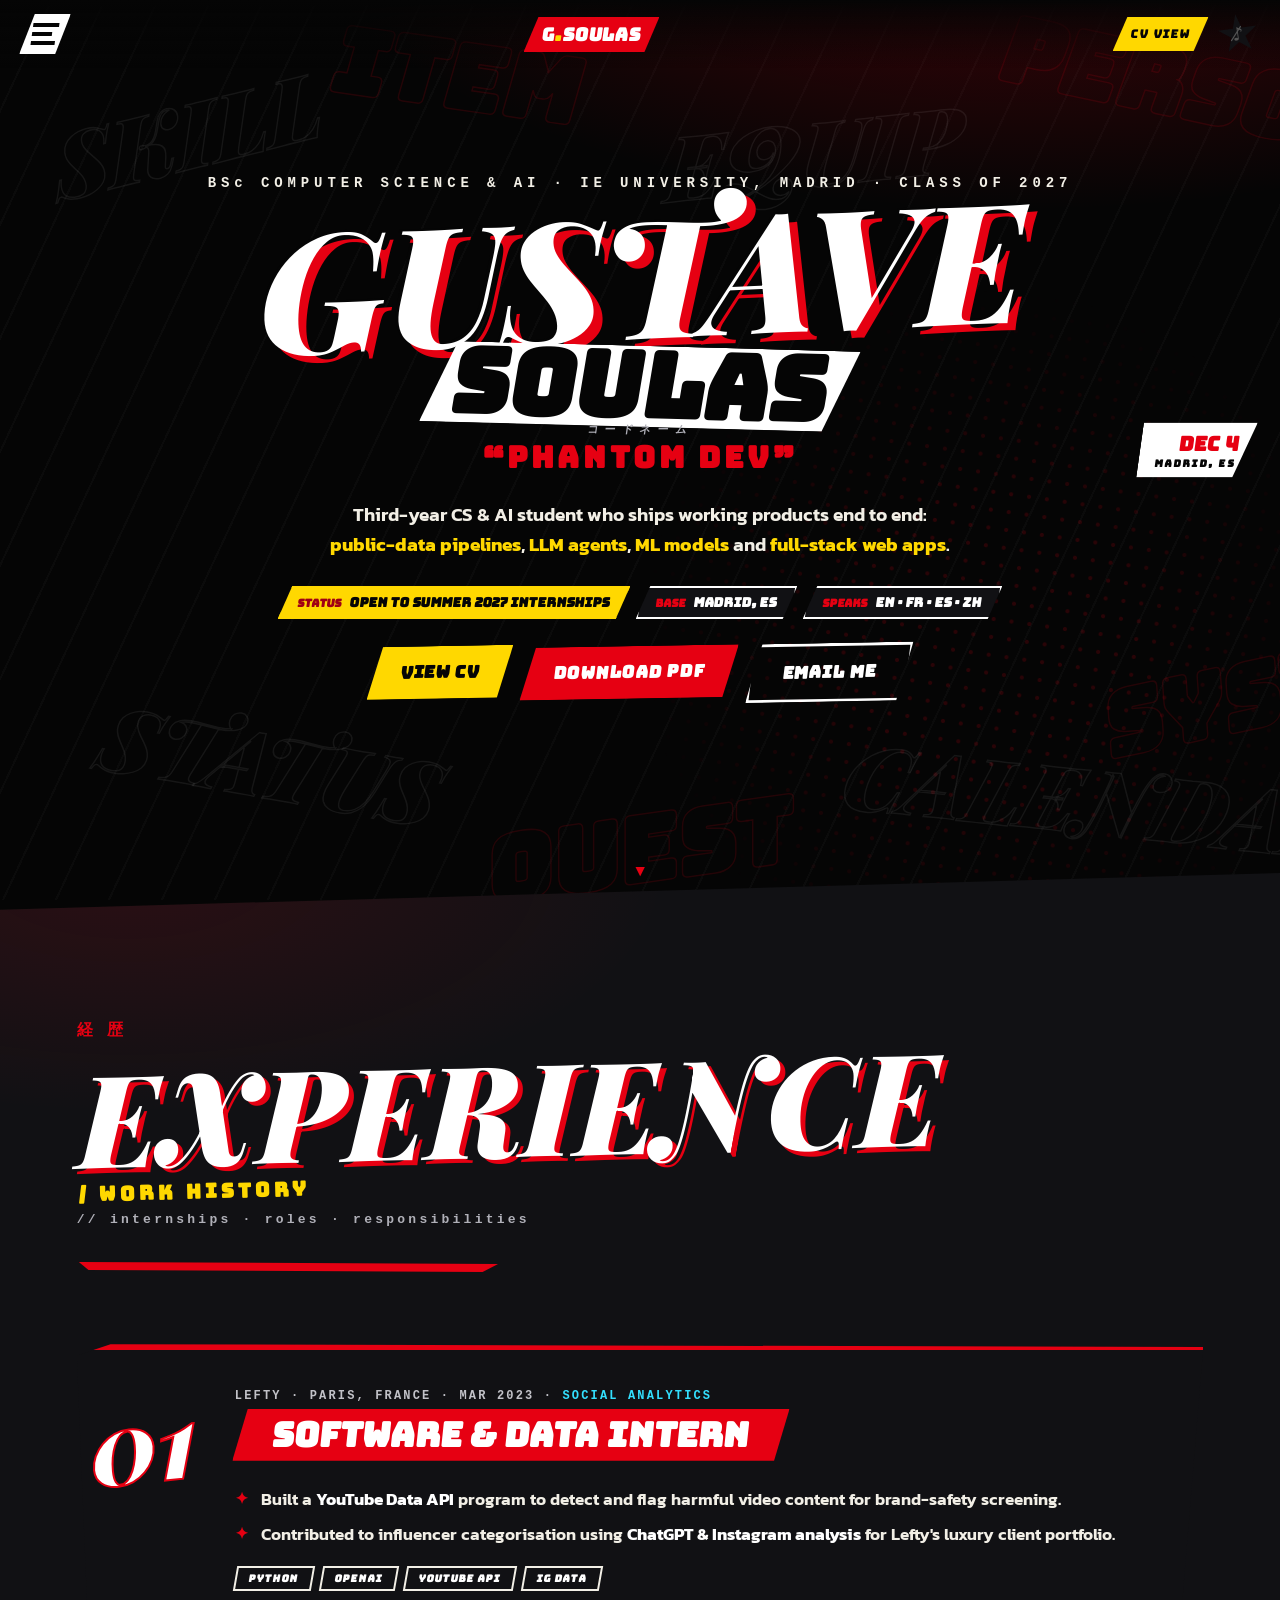
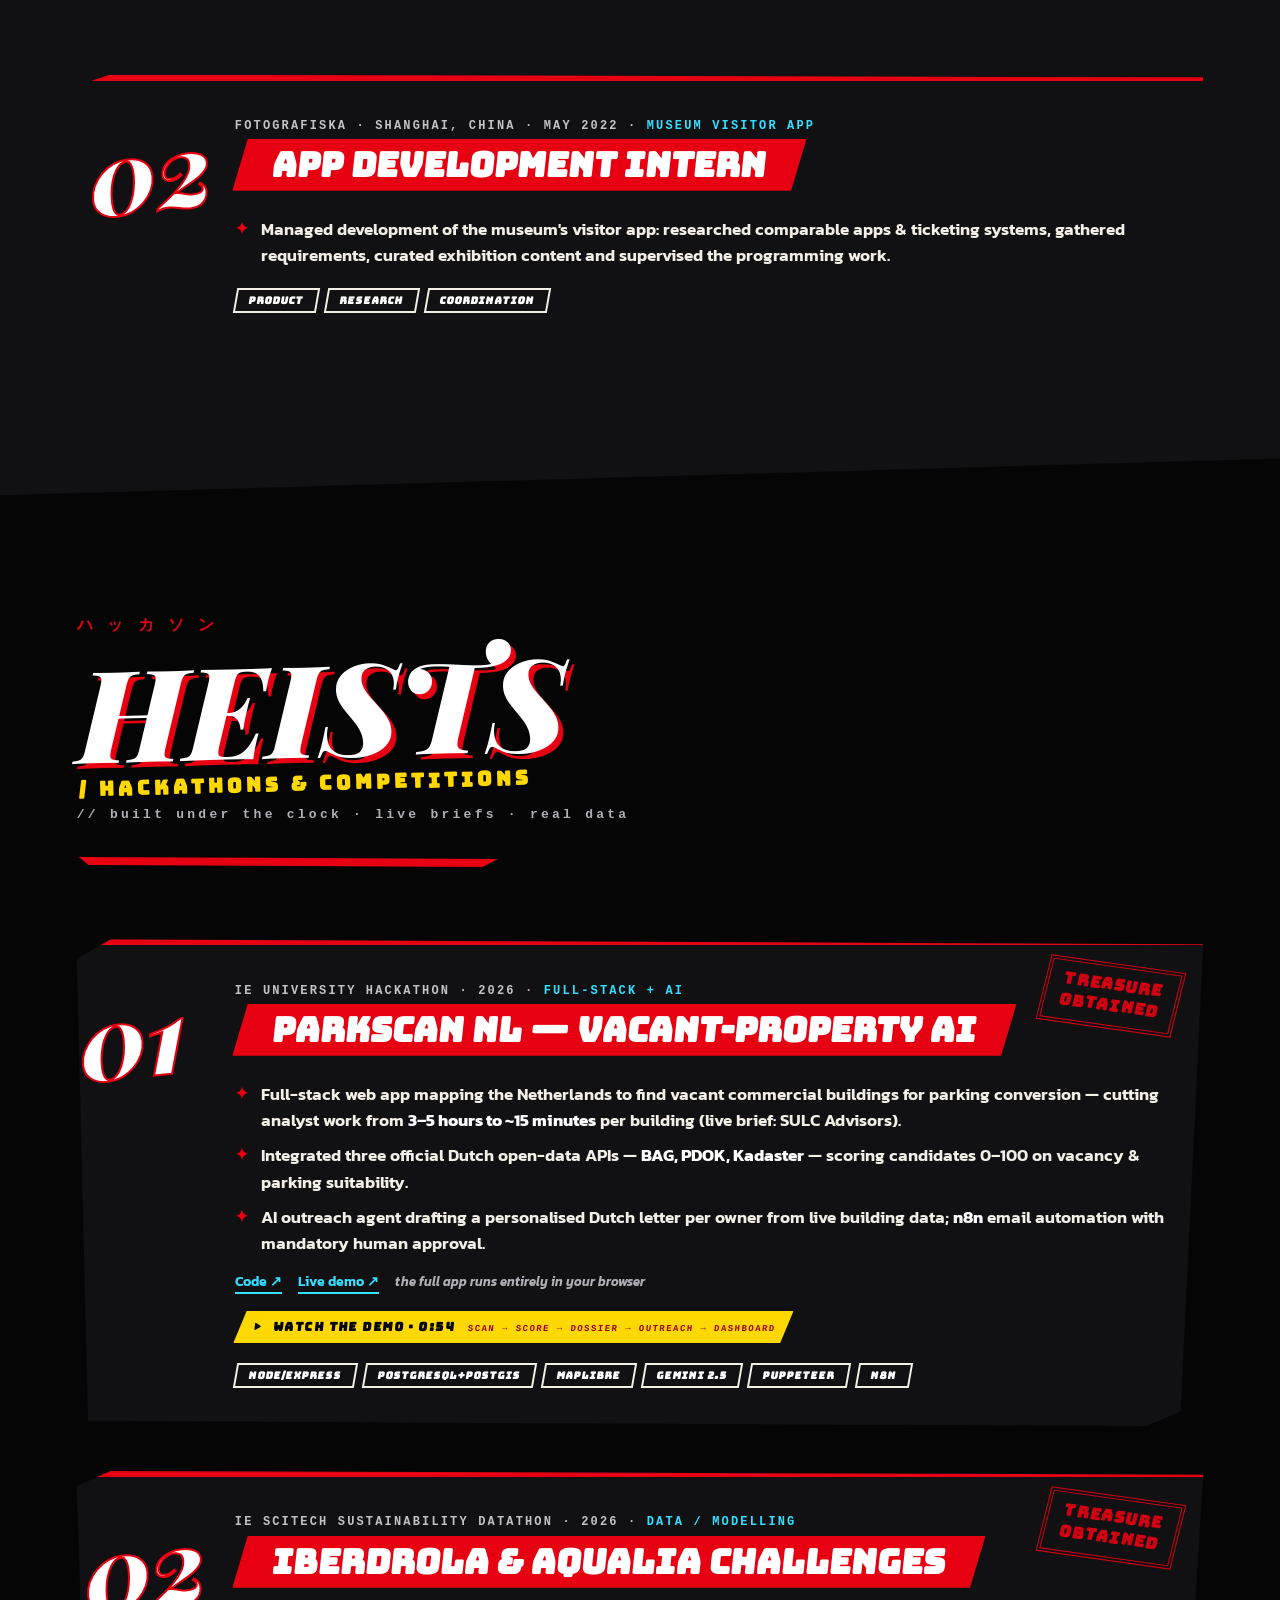
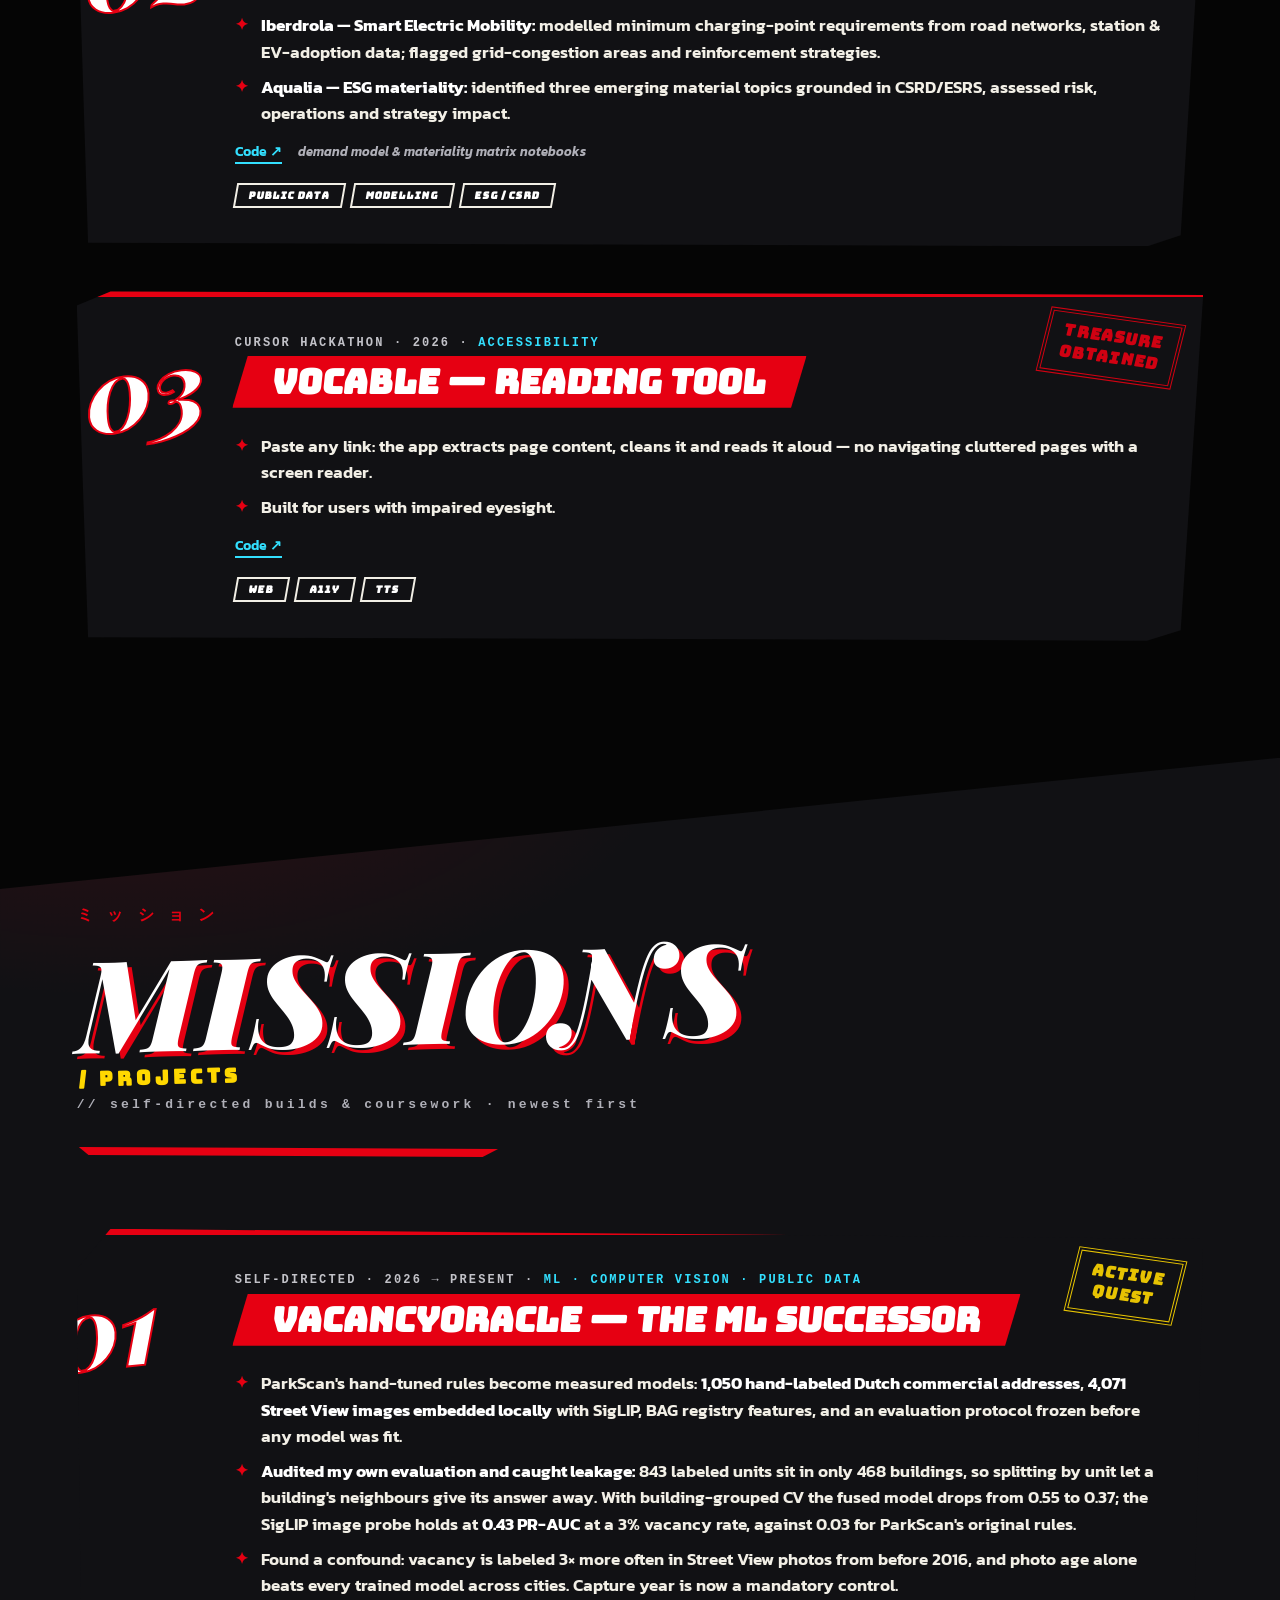
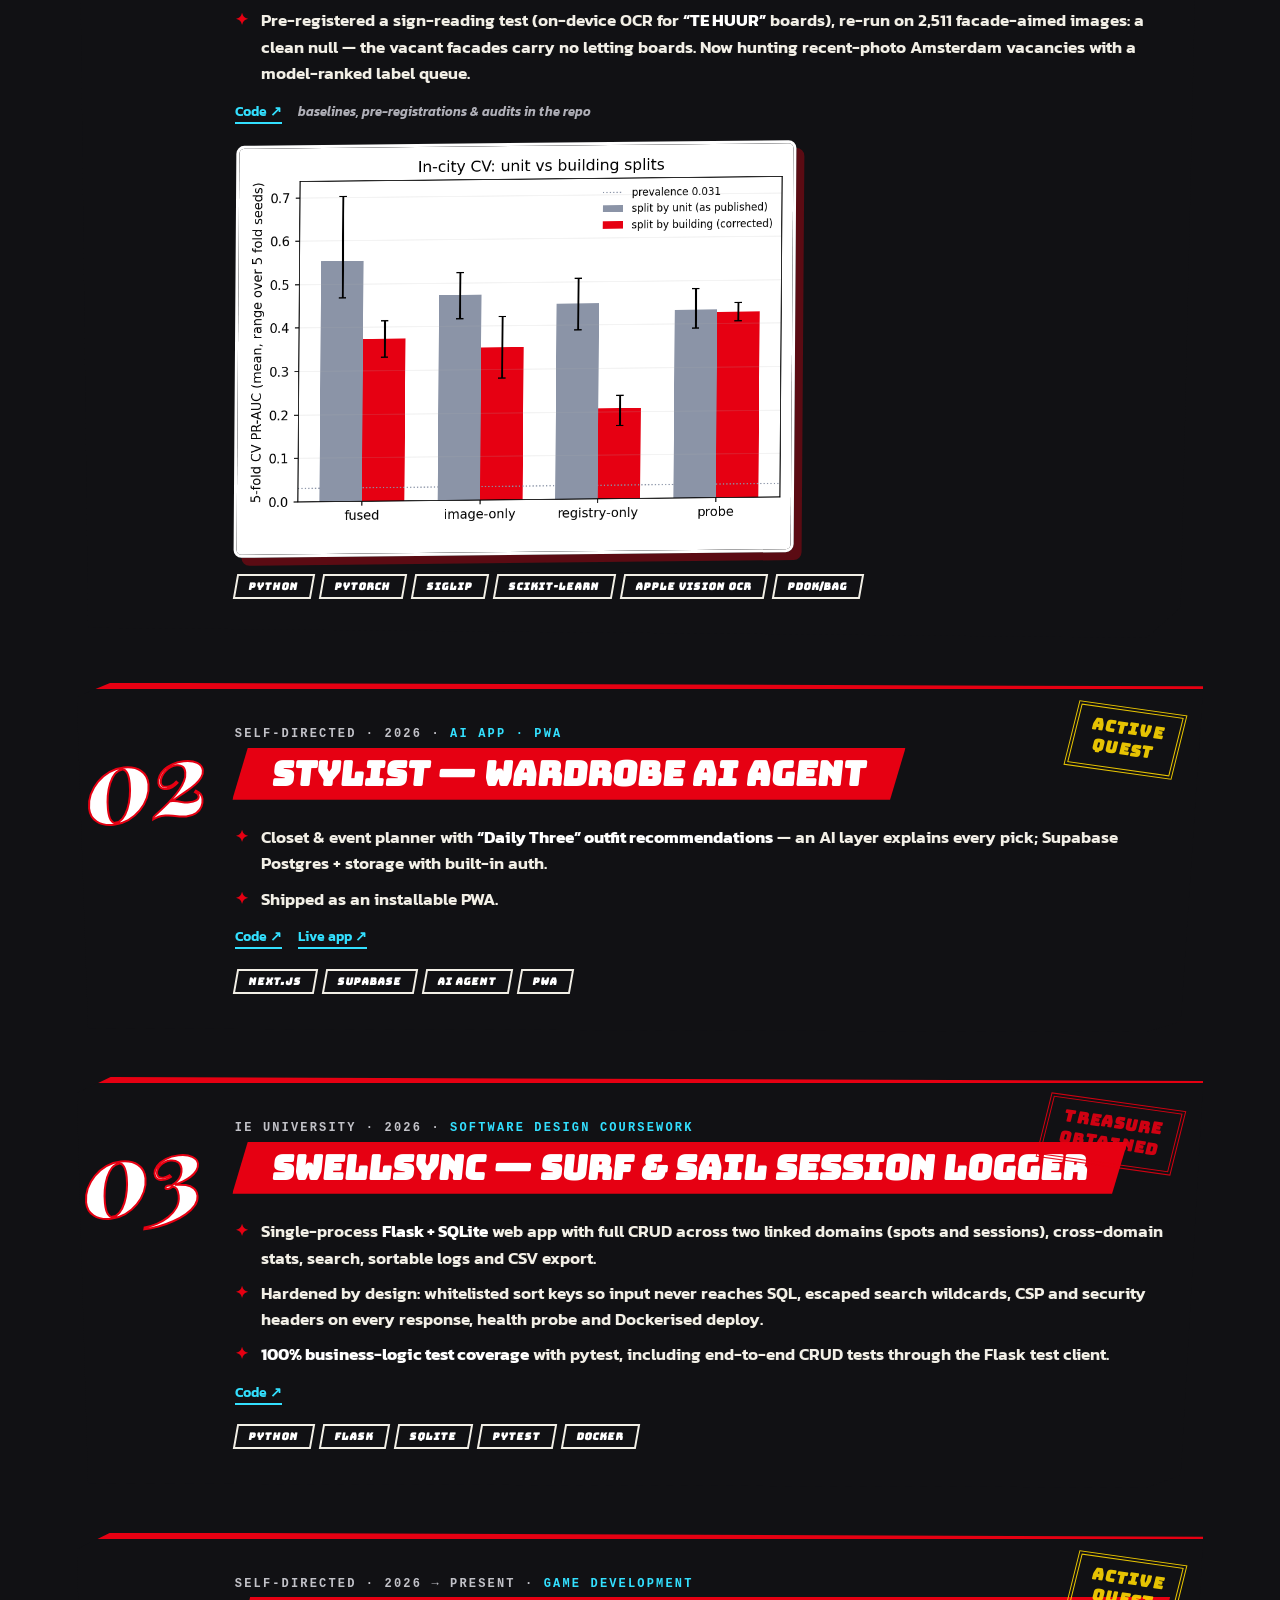
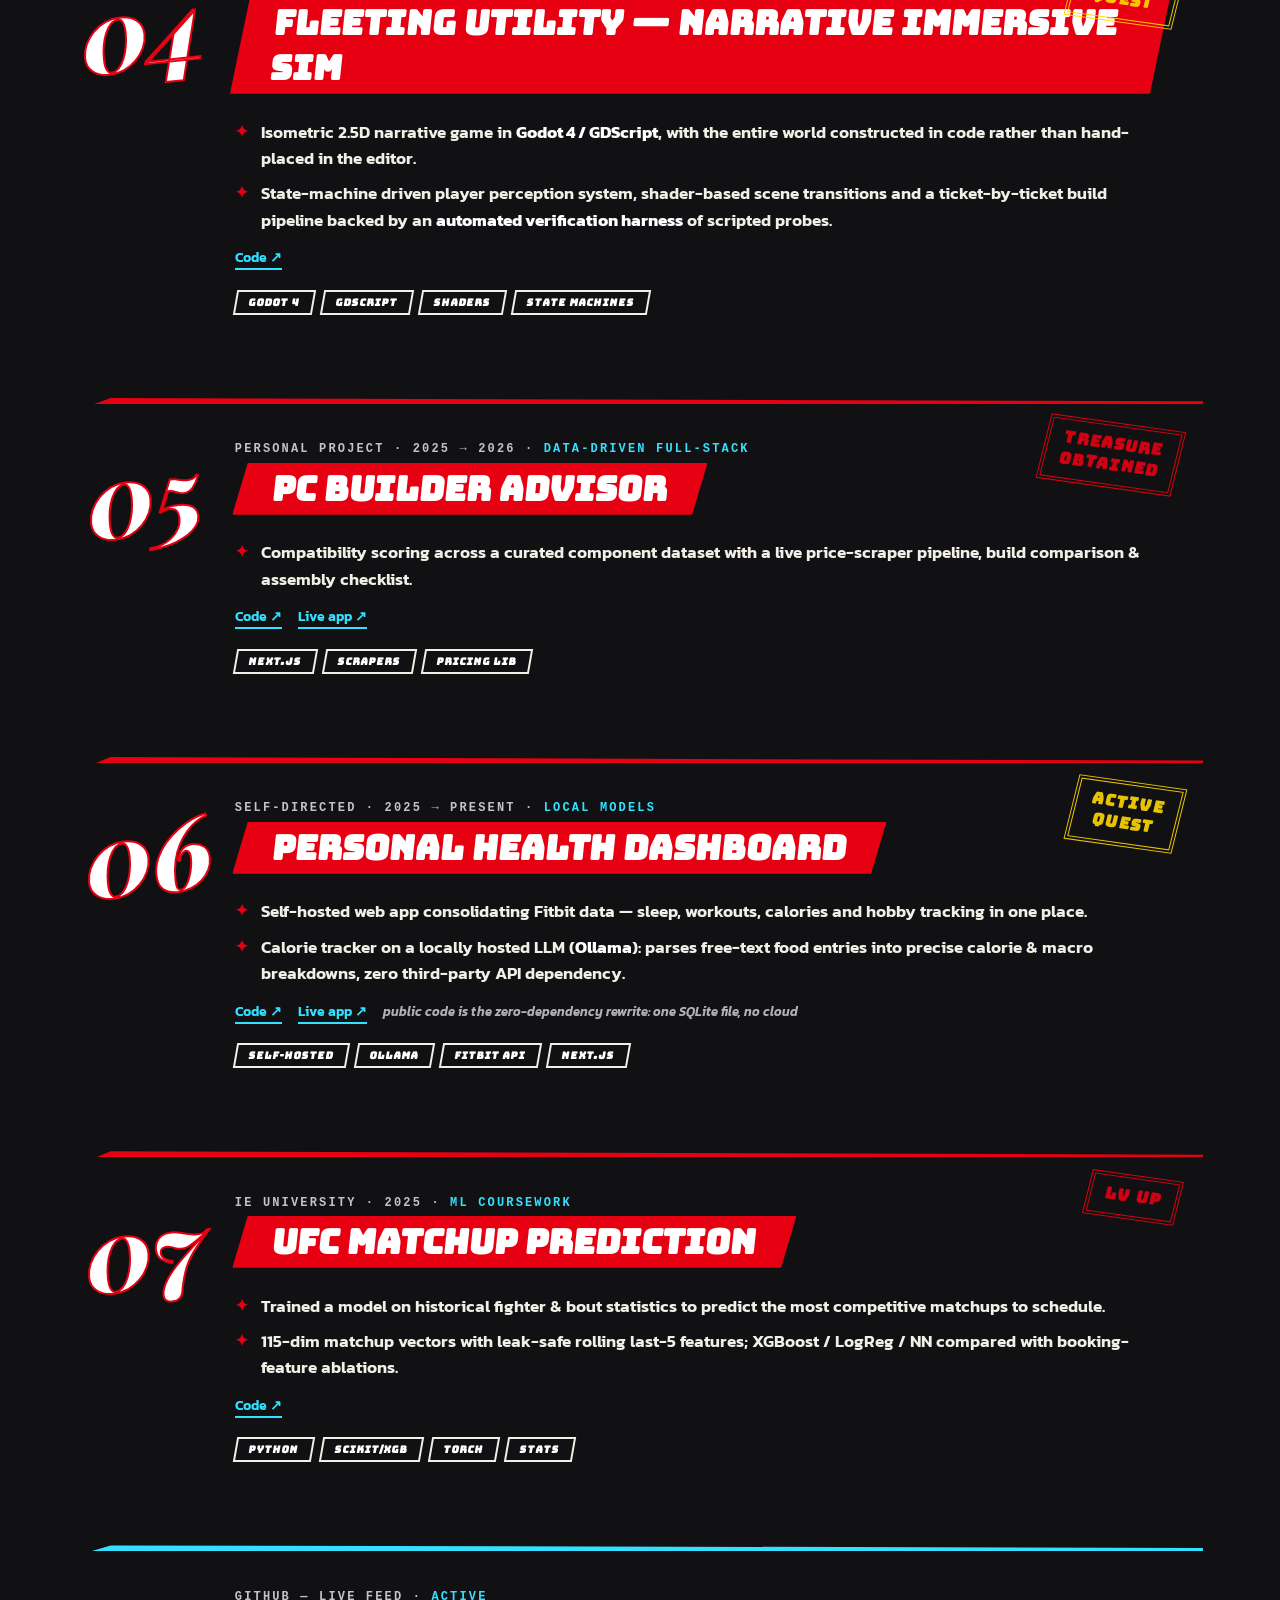
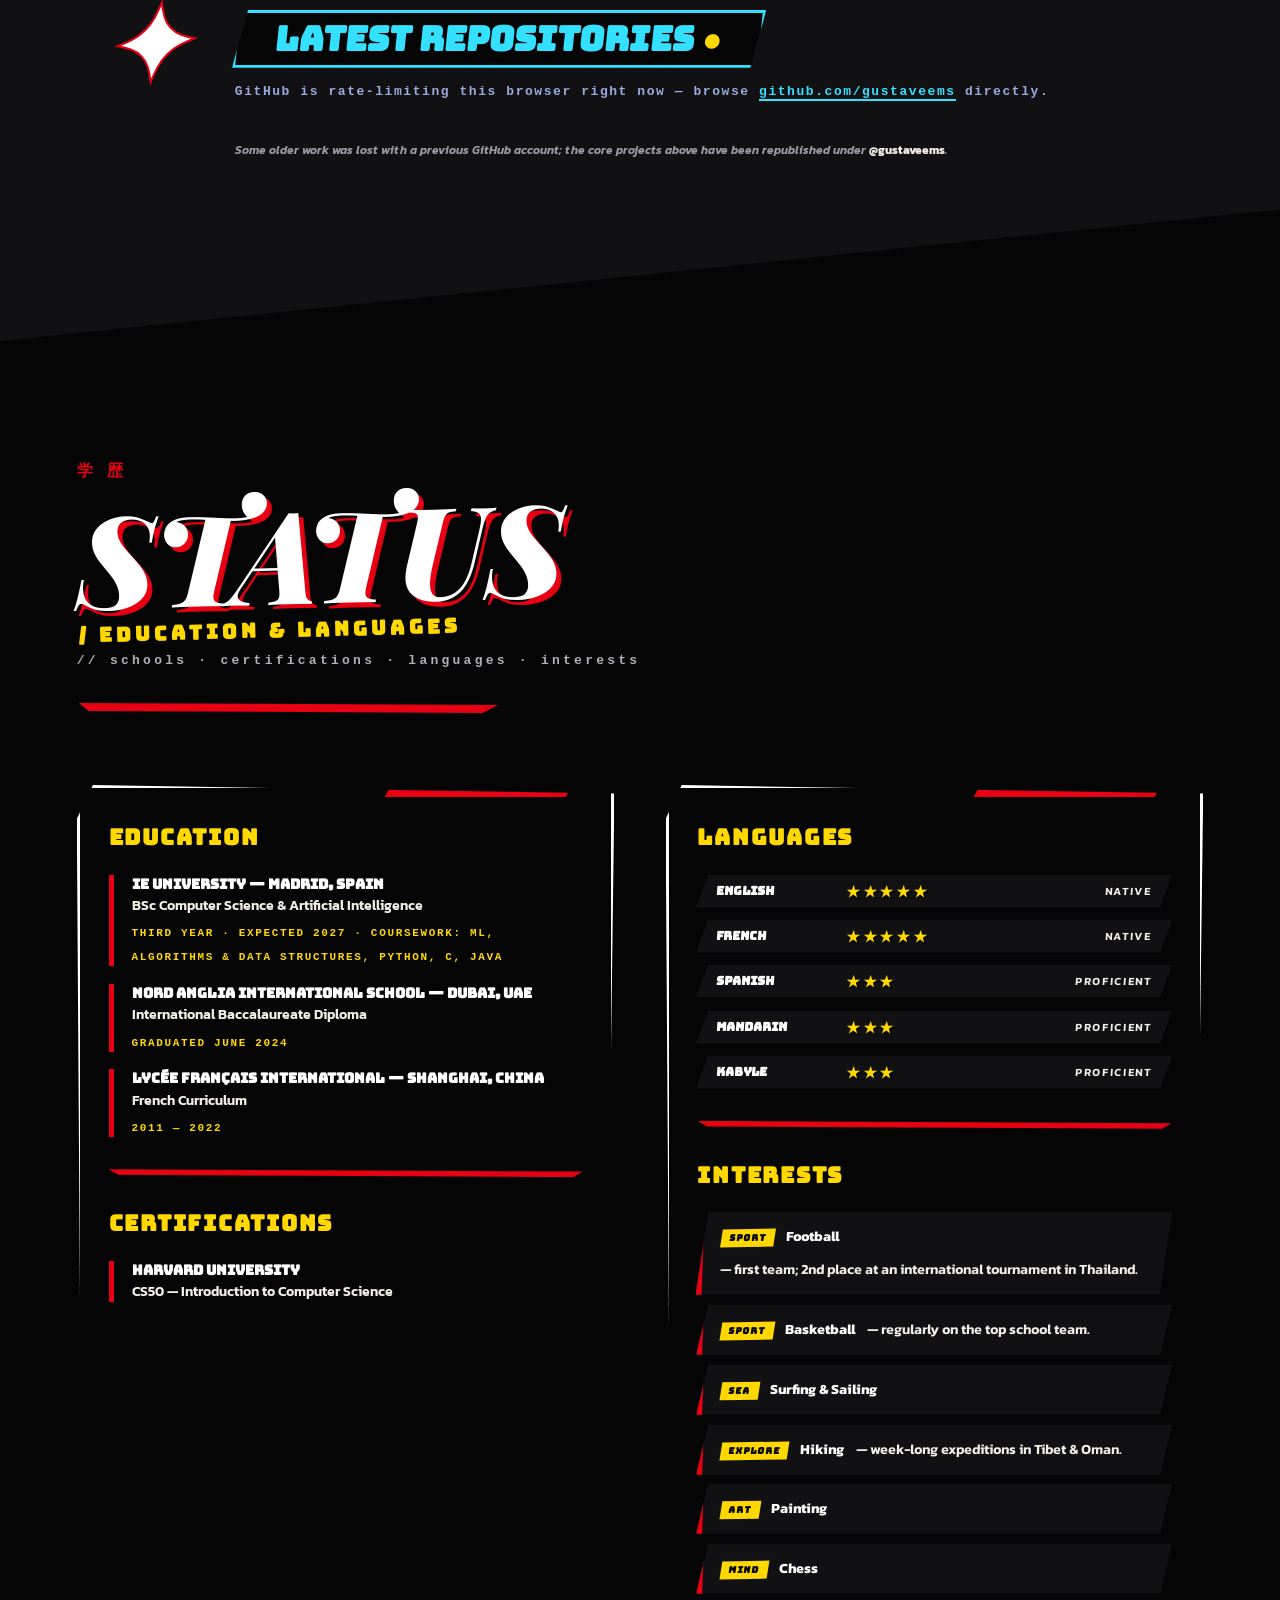
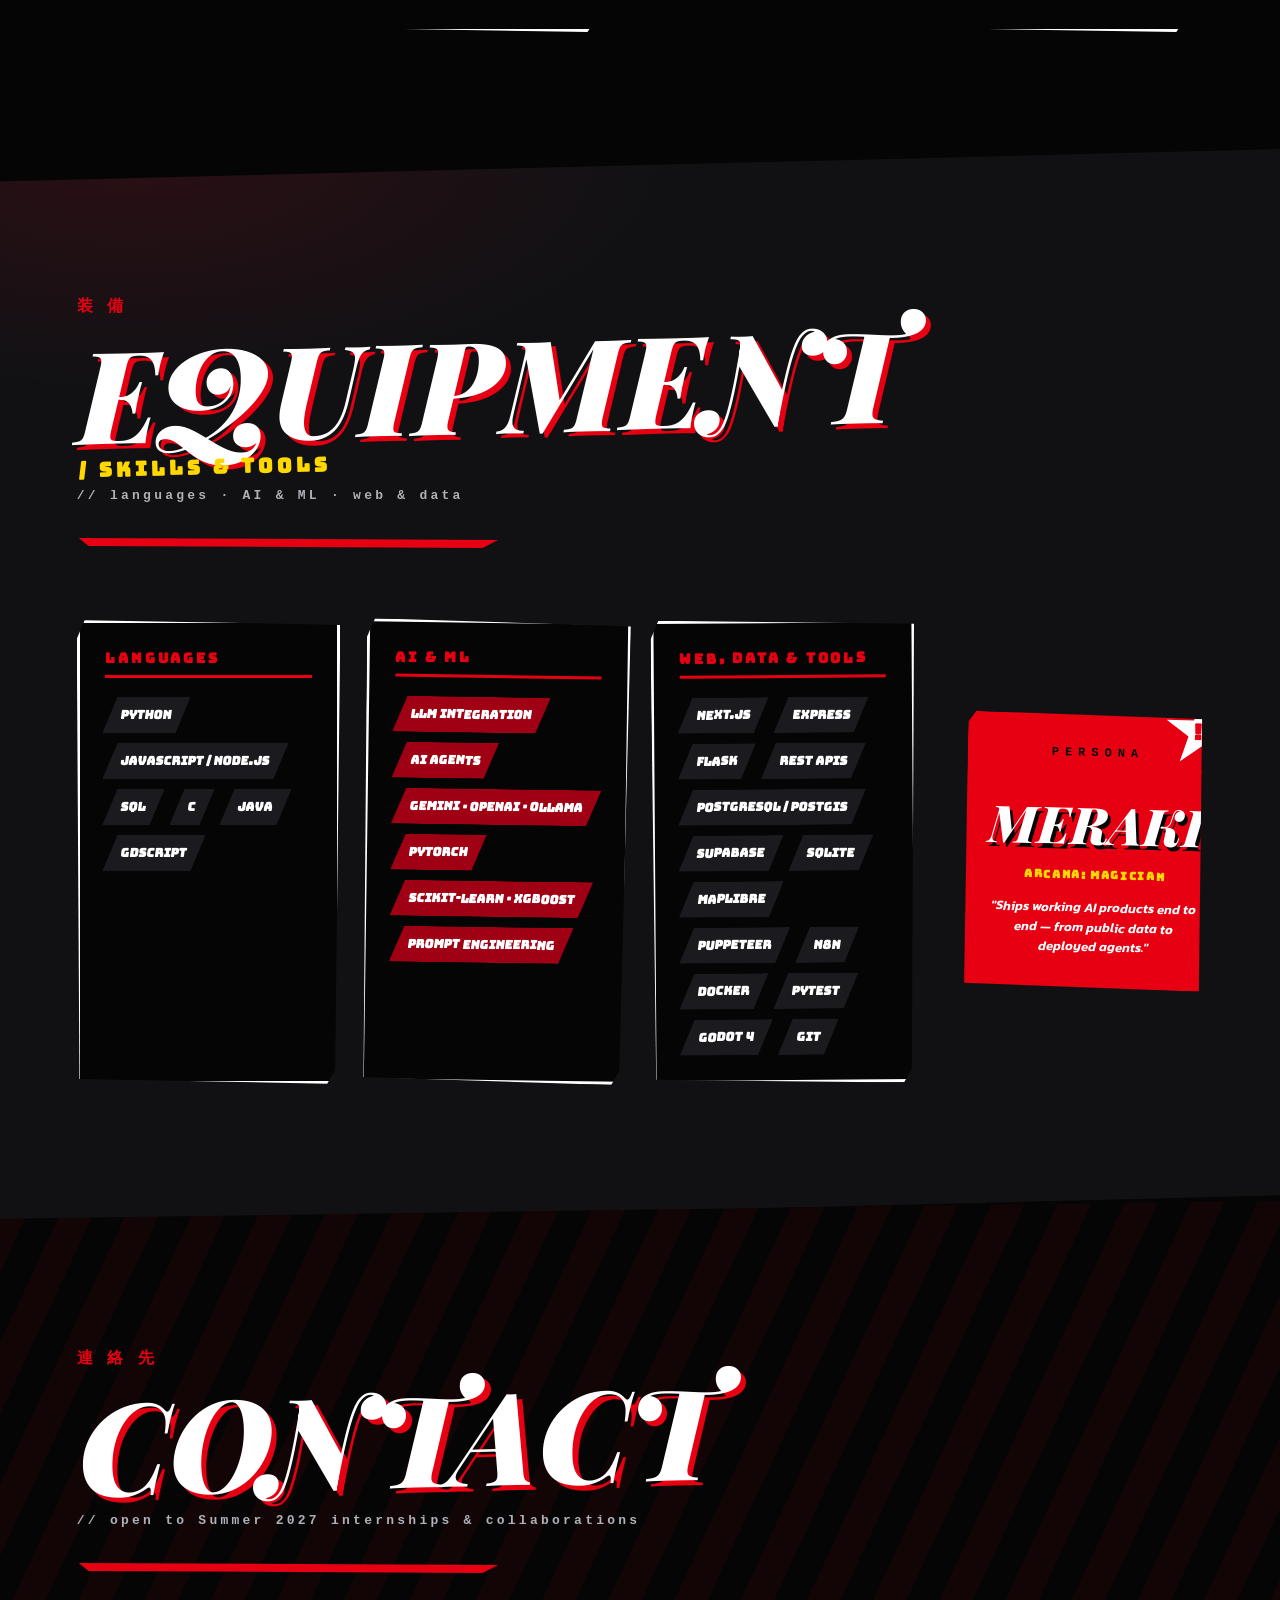
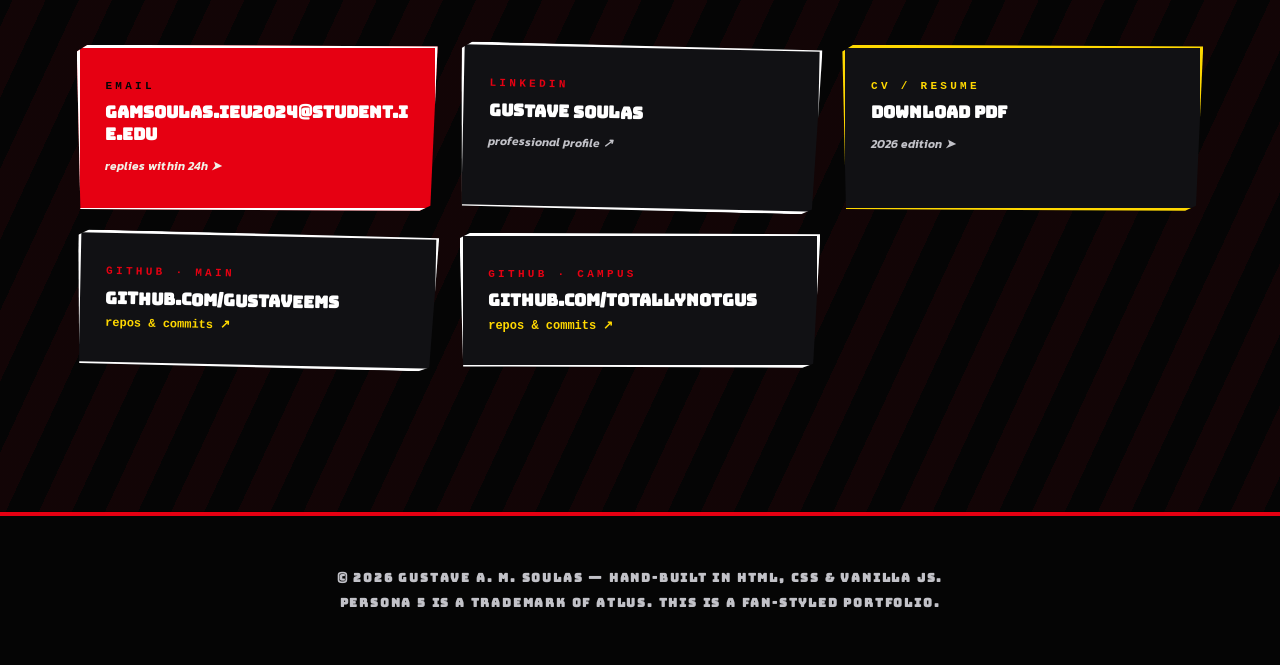
<file: index.html>
<!DOCTYPE html>
<html lang="en" class="no-js">
<head>
  <meta charset="UTF-8">
  <meta name="viewport" content="width=device-width, initial-scale=1.0">
  <title>Gustave Soulas — CS &amp; AI Student · Portfolio &amp; CV</title>
  <meta name="description" content="Gustave Soulas — BSc Computer Science & AI student at IE University, Madrid. Public-data pipelines, LLM agents, ML models and full-stack web apps. Open to Summer 2027 internships.">
  <meta name="author" content="Gustave Soulas">
  <meta name="theme-color" content="#050505">
  <link rel="canonical" href="https://gustaveems.github.io/p5-portfolio/">
  <link rel="icon" type="image/svg+xml" href="favicon.svg">
  <meta property="og:type" content="website">
  <meta property="og:title" content="Gustave Soulas — CS & AI Student · Portfolio & CV">
  <meta property="og:description" content="BSc CS & AI student at IE University. Public-data pipelines, LLM agents, ML models, full-stack web apps. Open to Summer 2027 internships.">
  <meta property="og:url" content="https://gustaveems.github.io/p5-portfolio/">
  <meta property="og:image" content="https://gustaveems.github.io/p5-portfolio/assets/og-cover.png">
  <link rel="preconnect" href="https://fonts.googleapis.com">
  <link rel="preconnect" href="https://fonts.gstatic.com" crossorigin>
  <link href="https://fonts.googleapis.com/css2?family=Bungee&family=Kanit:ital,wght@0,600;0,800;1,600;1,800;1,900&family=Playfair+Display:ital,wght@1,800;1,900&display=swap" rel="stylesheet">
  <link rel="stylesheet" href="css/style.css">
  <script>
    /* apply CV view before first paint so #cv links never flash the themed site */
    document.documentElement.classList.remove("no-js");
    if (location.hash === "#cv") document.documentElement.classList.add("cv-mode");
  </script>
  <script type="application/ld+json">
  {
    "@context": "https://schema.org",
    "@type": "Person",
    "name": "Gustave Soulas",
    "url": "https://gustaveems.github.io/p5-portfolio/",
    "email": "gamsoulas.ieu2024@student.ie.edu",
    "address": { "@type": "PostalAddress", "addressLocality": "Madrid", "addressCountry": "ES" },
    "alumniOf": { "@type": "CollegeOrUniversity", "name": "IE University — BSc Computer Science & AI" },
    "knowsAbout": ["Python", "LLM Agents", "Machine Learning", "Full-stack Web", "SQL/PostGIS", "API Integration"],
    "sameAs": [
      "https://github.com/gustaveems",
      "https://github.com/totallynotgus",
      "https://www.linkedin.com/in/gustave-soulas-8b77002a2/"
    ]
  }
  </script>
</head>
<body>

  <a class="skip-link" href="#experience">Skip to content</a>

  <!-- ============ CALLING CARD (plays once, never blocks) ============ -->
  <div id="intro" class="intro" aria-hidden="true">
    <div class="intro__halftone"></div>
    <div class="intro__slash"></div>
    <div class="intro__card">
      <p class="intro__from">FROM</p>
      <p class="intro__name"><span class="ransom ransom--serif">GUSTAVE</span> <span class="ransom ransom--block">SOULAS</span></p>
      <p class="intro__msg">You have received a Calling Card.</p>
    </div>
  </div>

  <!-- ============ FULLSCREEN SLASH TRANSITION ============ -->
  <div id="slashWipe" class="slash-wipe" aria-hidden="true">
    <span class="slash-wipe__word"></span>
  </div>

  <!-- ============ NAVIGATION ============ -->
  <header class="topbar">
    <button id="menuToggle" class="menu-toggle" aria-label="Open menu" aria-expanded="false" aria-controls="menu" data-sfx="hover">
      <span></span><span></span><span></span>
    </button>
    <a href="#hero" class="topbar__logo" data-nav data-sfx="hover">G<span>.</span>SOULAS</a>
    <div class="topbar__actions">
      <button id="printBtn" class="tb-btn cv-only-inline" type="button">PRINT / SAVE PDF</button>
      <button id="cvToggle" class="tb-btn" type="button" aria-pressed="false">CV VIEW</button>
      <button id="soundToggle" class="sound-toggle" type="button" aria-label="Toggle sound" data-sfx="none">♪</button>
    </div>
  </header>

  <nav id="menu" class="menu" aria-label="Main navigation" aria-hidden="true">
    <div class="menu__halftone"></div>
    <ul class="menu__list">
      <li><a href="#experience" data-nav data-label="EXPERIENCE" data-sfx="hover"><em>01</em> EXPERIENCE<em class="jp" lang="ja">経歴</em></a></li>
      <li><a href="#hackathons" data-nav data-label="HACKATHONS" data-sfx="hover"><em>02</em> HACKATHONS<em class="jp" lang="ja">ハッカソン</em></a></li>
      <li><a href="#projects"   data-nav data-label="PROJECTS"   data-sfx="hover"><em>03</em> PROJECTS<em class="jp" lang="ja">ミッション</em></a></li>
      <li><a href="#education"  data-nav data-label="EDUCATION"  data-sfx="hover"><em>04</em> EDUCATION<em class="jp" lang="ja">学歴</em></a></li>
      <li><a href="#skills"     data-nav data-label="SKILLS"     data-sfx="hover"><em>05</em> SKILLS<em class="jp" lang="ja">装備</em></a></li>
      <li><a href="#contact"    data-nav data-label="CONTACT"    data-sfx="hover"><em>06</em> CONTACT<em class="jp" lang="ja">連絡先</em></a></li>
    </ul>
    <p class="menu__foot">PRESS <span class="key key--dark">ESC</span> TO CLOSE</p>
  </nav>

  <main>
  <!-- ============ HERO / SUMMARY ============ -->
  <section id="hero" class="hero">
    <div class="hero__ransombg" aria-hidden="true">
      <span style="--x:4%;--y:8%;--r:-14deg">SKILL</span>
      <span style="--x:26%;--y:2%;--r:8deg">ITEM</span>
      <span style="--x:52%;--y:10%;--r:-6deg">EQUIP</span>
      <span style="--x:78%;--y:4%;--r:12deg">PERSONA</span>
      <span style="--x:8%;--y:78%;--r:10deg">STATUS</span>
      <span style="--x:38%;--y:88%;--r:-8deg">QUEST</span>
      <span style="--x:66%;--y:82%;--r:6deg">CALENDAR</span>
      <span style="--x:86%;--y:70%;--r:-12deg">SYSTEM</span>
    </div>

    <div class="hero__inner">
      <p class="hero__kicker reveal">BSc COMPUTER SCIENCE &amp; AI · IE UNIVERSITY, MADRID · CLASS OF 2027</p>
      <h1 class="hero__name reveal" style="--d:.08s">
        <span class="hero__name-g">GUSTAVE</span>
        <span class="hero__name-s">SOULAS</span>
      </h1>
      <p class="hero__codename reveal" style="--d:.16s"><span>“PHANTOM DEV”</span></p>
      <p class="hero__line reveal" style="--d:.24s">Third-year CS &amp; AI student who ships working products end to end:
        <b>public-data pipelines</b>, <b>LLM agents</b>, <b>ML models</b> and <b>full-stack web apps</b>.</p>

      <p class="hero__contact cv-only">
        Madrid, Spain ·
        <a href="mailto:gamsoulas.ieu2024@student.ie.edu">gamsoulas.ieu2024@student.ie.edu</a> ·
        <a href="https://www.linkedin.com/in/gustave-soulas-8b77002a2/" target="_blank" rel="noopener">LinkedIn</a> ·
        <a href="https://github.com/gustaveems" target="_blank" rel="noopener">github.com/gustaveems</a> ·
        <a href="https://gustaveems.github.io/p5-portfolio/" target="_blank" rel="noopener">gustaveems.github.io/p5-portfolio</a>
      </p>

      <ul class="hero__chips reveal" style="--d:.32s" aria-label="Quick facts">
        <li class="chip chip--open"><em>STATUS</em><b>OPEN TO SUMMER 2027 INTERNSHIPS</b></li>
        <li class="chip"><em>BASE</em><b>MADRID, ES</b></li>
        <li class="chip"><em>SPEAKS</em><b>EN · FR · ES · ZH</b></li>
      </ul>

      <div class="hero__actions reveal" style="--d:.4s">
        <a href="#cv" id="cvOpen" class="btn btn--yellow" data-sfx="confirm">VIEW CV</a>
        <a href="assets/CV_Gustave_Soulas_2026.pdf" class="btn btn--red" download data-sfx="confirm">DOWNLOAD PDF</a>
        <a href="mailto:gamsoulas.ieu2024@student.ie.edu" class="btn btn--ghost" data-sfx="confirm">EMAIL ME</a>
      </div>
    </div>

    <div class="hero__hud" aria-hidden="true">
      <div class="hud__date"><em id="hudDate">SEP 20</em><span id="hudCity">MADRID, ES</span></div>
    </div>
    <div class="hero__scrollhint" aria-hidden="true">▼</div>
  </section>

  <!-- ============ EXPERIENCE ============ -->
  <section id="experience" class="section section--alt">
    <header class="sec-head reveal">
      <p class="sec-head__jp" lang="ja">経歴</p>
      <h2 class="sec-head__title" data-cv="Experience">EXPERIENCE<span class="sec-head__small">/ WORK HISTORY</span></h2>
      <p class="sec-head__sub">// internships · roles · responsibilities</p>
    </header>

    <div class="missions">
      <article class="mission reveal" style="--d:.1s">
        <div class="mission__num">01</div>
        <div class="mission__body">
          <p class="mission__meta">Lefty · Paris, France · Mar 2023 · <b>Social analytics</b></p>
          <h3 class="mission__title">Software &amp; Data Intern</h3>
          <ul>
            <li>Built a <b>YouTube Data API</b> program to detect and flag harmful video content for brand-safety screening.</li>
            <li>Contributed to influencer categorisation using <b>ChatGPT &amp; Instagram analysis</b> for Lefty's luxury client portfolio.</li>
          </ul>
          <div class="mission__tags"><span>PYTHON</span><span>OPENAI</span><span>YOUTUBE API</span><span>IG DATA</span></div>
        </div>
      </article>

      <article class="mission reveal" style="--d:.16s">
        <div class="mission__num">02</div>
        <div class="mission__body">
          <p class="mission__meta">Fotografiska · Shanghai, China · May 2022 · <b>Museum visitor app</b></p>
          <h3 class="mission__title">App Development Intern</h3>
          <ul>
            <li>Managed development of the museum's visitor app: researched comparable apps &amp; ticketing systems, gathered requirements, curated exhibition content and supervised the programming work.</li>
          </ul>
          <div class="mission__tags"><span>PRODUCT</span><span>RESEARCH</span><span>COORDINATION</span></div>
        </div>
      </article>
    </div>
  </section>

  <!-- ============ HACKATHONS ============ -->
  <section id="hackathons" class="section">
    <header class="sec-head reveal">
      <p class="sec-head__jp" lang="ja">ハッカソン</p>
      <h2 class="sec-head__title" data-cv="Hackathons &amp; Competitions">HEISTS<span class="sec-head__small">/ HACKATHONS &amp; COMPETITIONS</span></h2>
      <p class="sec-head__sub">// built under the clock · live briefs · real data</p>
    </header>

    <div class="missions">
      <article class="mission reveal" style="--d:.1s">
        <div class="mission__num">01</div>
        <div class="mission__body">
          <p class="mission__meta">IE University Hackathon · 2026 · <b>Full-stack + AI</b></p>
          <h3 class="mission__title">ParkScan NL — Vacant-Property AI</h3>
          <ul>
            <li>Full-stack web app mapping the Netherlands to find vacant commercial buildings for parking conversion — cutting analyst work from <b>3–5 hours to ~15 minutes</b> per building (live brief: SULC Advisors).</li>
            <li>Integrated three official Dutch open-data APIs — <b>BAG, PDOK, Kadaster</b> — scoring candidates 0–100 on vacancy &amp; parking suitability.</li>
            <li>AI outreach agent drafting a personalised Dutch letter per owner from live building data; <b>n8n</b> email automation with mandatory human approval.</li>
          </ul>
          <p class="mission__links"><a class="inline-link" href="https://github.com/gustaveems/parkscan-nl" target="_blank" rel="noopener">Code ↗</a> <a class="inline-link" href="https://gustaveems.github.io/parkscan-nl/" target="_blank" rel="noopener">Live demo ↗</a> <span>the full app runs entirely in your browser</span></p>
          <details class="demo-reveal">
            <summary>▶&nbsp; WATCH THE DEMO · 0:54 <span class="demo-dur">SCAN → SCORE → DOSSIER → OUTREACH → DASHBOARD</span></summary>
            <video controls preload="none" playsinline poster="assets/parkscan-demo-poster.png"
                   src="assets/parkscan-flow.mp4" aria-label="ParkScan NL demo walkthrough: scan Amsterdam Centrum via live PDOK data, review candidate scores, open the owner dossier, queue outreach and view the dashboard."></video>
            <p class="demo-note">Recorded live from <b>gustaveems.github.io/parkscan-nl</b> — no staging, no mock data.</p>
          </details>
          <div class="mission__tags"><span>NODE/EXPRESS</span><span>POSTGRESQL+POSTGIS</span><span>MAPLIBRE</span><span>GEMINI 2.5</span><span>PUPPETEER</span><span>n8n</span></div>
        </div>
        <div class="mission__stamp">TREASURE<br>OBTAINED</div>
      </article>

      <article class="mission reveal" style="--d:.16s">
        <div class="mission__num">02</div>
        <div class="mission__body">
          <p class="mission__meta">IE SciTech Sustainability Datathon · 2026 · <b>Data / modelling</b></p>
          <h3 class="mission__title">Iberdrola &amp; Aqualia Challenges</h3>
          <ul>
            <li><b>Iberdrola — Smart Electric Mobility:</b> modelled minimum charging-point requirements from road networks, station &amp; EV-adoption data; flagged grid-congestion areas and reinforcement strategies.</li>
            <li><b>Aqualia — ESG materiality:</b> identified three emerging material topics grounded in CSRD/ESRS, assessed risk, operations and strategy impact.</li>
          </ul>
          <p class="mission__links"><a class="inline-link" href="https://github.com/gustaveems/ev-charging-datathon" target="_blank" rel="noopener">Code ↗</a> <span>demand model &amp; materiality matrix notebooks</span></p>
          <div class="mission__tags"><span>PUBLIC DATA</span><span>MODELLING</span><span>ESG / CSRD</span></div>
        </div>
        <div class="mission__stamp">TREASURE<br>OBTAINED</div>
      </article>

      <article class="mission reveal" style="--d:.22s">
        <div class="mission__num">03</div>
        <div class="mission__body">
          <p class="mission__meta">Cursor Hackathon · 2026 · <b>Accessibility</b></p>
          <h3 class="mission__title">Vocable — Reading Tool</h3>
          <ul>
            <li>Paste any link: the app extracts page content, cleans it and reads it aloud — no navigating cluttered pages with a screen reader.</li>
            <li>Built for users with impaired eyesight.</li>
          </ul>
          <p class="mission__links"><a class="inline-link" href="https://github.com/issamarida/vocable" target="_blank" rel="noopener">Code ↗</a></p>
          <div class="mission__tags"><span>WEB</span><span>A11Y</span><span>TTS</span></div>
        </div>
        <div class="mission__stamp">TREASURE<br>OBTAINED</div>
      </article>
    </div>
  </section>

  <!-- ============ PROJECTS ============ -->
  <section id="projects" class="section section--alt">
    <header class="sec-head reveal">
      <p class="sec-head__jp" lang="ja">ミッション</p>
      <h2 class="sec-head__title" data-cv="Projects">MISSIONS<span class="sec-head__small">/ PROJECTS</span></h2>
      <p class="sec-head__sub">// self-directed builds &amp; coursework · newest first</p>
    </header>

    <div class="missions">
      <article class="mission reveal" style="--d:.1s">
        <div class="mission__num">01</div>
        <div class="mission__body">
          <p class="mission__meta">Self-directed · 2026 → present · <b>ML · computer vision · public data</b></p>
          <h3 class="mission__title">VacancyOracle — The ML Successor</h3>
          <ul>
            <li>ParkScan's hand-tuned rules become measured models: <b>1,050 hand-labeled Dutch commercial addresses</b>, <b>4,071 Street View images embedded locally</b> with SigLIP, BAG registry features, and an evaluation protocol frozen before any model was fit.</li>
            <li><b>Audited my own evaluation and caught leakage:</b> 843 labeled units sit in only 468 buildings, so splitting by unit let a building's neighbours give its answer away. With building-grouped CV the fused model drops from 0.55 to 0.37; the SigLIP image probe holds at <b>0.43 PR-AUC</b> at a 3% vacancy rate, against 0.03 for ParkScan's original rules.</li>
            <li>Found a confound: vacancy is labeled 3× more often in Street View photos from before 2016, and photo age alone beats every trained model across cities. Capture year is now a mandatory control.</li>
            <li>Pre-registered a sign-reading test (on-device OCR for <b>“TE HUUR”</b> boards), re-run on 2,511 facade-aimed images: a clean null — the vacant facades carry no letting boards. Now hunting recent-photo Amsterdam vacancies with a model-ranked label queue.</li>
          </ul>
          <p class="mission__links"><a class="inline-link" href="https://github.com/gustaveems/vacancy-oracle" target="_blank" rel="noopener">Code ↗</a> <span>baselines, pre-registrations &amp; audits in the repo</span></p>
          <img class="mission-figure" src="assets/vacancy_audit.png" alt="Bar chart: in-city cross-validated PR-AUC when splitting by unit versus by building. The fused model falls from 0.55 to 0.37 and registry-only from 0.45 to 0.21, while the image probe stays at about 0.43." loading="lazy">
          <div class="mission__tags"><span>PYTHON</span><span>PYTORCH</span><span>SIGLIP</span><span>SCIKIT-LEARN</span><span>APPLE VISION OCR</span><span>PDOK/BAG</span></div>
        </div>
        <div class="mission__stamp mission__stamp--gold">ACTIVE<br>QUEST</div>
      </article>

      <article class="mission reveal" style="--d:.14s">
        <div class="mission__num">02</div>
        <div class="mission__body">
          <p class="mission__meta">Self-directed · 2026 · <b>AI app · PWA</b></p>
          <h3 class="mission__title">Stylist — Wardrobe AI Agent</h3>
          <ul>
            <li>Closet &amp; event planner with <b>“Daily Three” outfit recommendations</b> — an AI layer explains every pick; Supabase Postgres + storage with built-in auth.</li>
            <li>Shipped as an installable PWA.</li>
          </ul>
          <p class="mission__links"><a class="inline-link" href="https://github.com/gustaveems/stylist-aiagent" target="_blank" rel="noopener">Code ↗</a> <a class="inline-link" href="https://aiagent-tau-nine.vercel.app" target="_blank" rel="noopener">Live app ↗</a></p>
          <div class="mission__tags"><span>NEXT.JS</span><span>SUPABASE</span><span>AI AGENT</span><span>PWA</span></div>
        </div>
        <div class="mission__stamp mission__stamp--gold">ACTIVE<br>QUEST</div>
      </article>

      <article class="mission reveal" style="--d:.16s">
        <div class="mission__num">03</div>
        <div class="mission__body">
          <p class="mission__meta">IE University · 2026 · <b>Software design coursework</b></p>
          <h3 class="mission__title">SwellSync — Surf &amp; Sail Session Logger</h3>
          <ul>
            <li>Single-process <b>Flask + SQLite</b> web app with full CRUD across two linked domains (spots and sessions), cross-domain stats, search, sortable logs and CSV export.</li>
            <li>Hardened by design: whitelisted sort keys so input never reaches SQL, escaped search wildcards, CSP and security headers on every response, health probe and Dockerised deploy.</li>
            <li><b>100% business-logic test coverage</b> with pytest, including end-to-end CRUD tests through the Flask test client.</li>
          </ul>
          <p class="mission__links"><a class="inline-link" href="https://github.com/gustaveems/swellsync" target="_blank" rel="noopener">Code ↗</a></p>
          <div class="mission__tags"><span>PYTHON</span><span>FLASK</span><span>SQLITE</span><span>PYTEST</span><span>DOCKER</span></div>
        </div>
        <div class="mission__stamp">TREASURE<br>OBTAINED</div>
      </article>

      <article class="mission reveal" style="--d:.16s">
        <div class="mission__num">04</div>
        <div class="mission__body">
          <p class="mission__meta">Self-directed · 2026 → present · <b>Game development</b></p>
          <h3 class="mission__title">Fleeting Utility — Narrative Immersive Sim</h3>
          <ul>
            <li>Isometric 2.5D narrative game in <b>Godot 4 / GDScript</b>, with the entire world constructed in code rather than hand-placed in the editor.</li>
            <li>State-machine driven player perception system, shader-based scene transitions and a ticket-by-ticket build pipeline backed by an <b>automated verification harness</b> of scripted probes.</li>
          </ul>
          <p class="mission__links"><a class="inline-link" href="https://github.com/gustaveems/fleeting-utility" target="_blank" rel="noopener">Code ↗</a></p>
          <div class="mission__tags"><span>GODOT 4</span><span>GDSCRIPT</span><span>SHADERS</span><span>STATE MACHINES</span></div>
        </div>
        <div class="mission__stamp mission__stamp--gold">ACTIVE<br>QUEST</div>
      </article>

      <article class="mission reveal" style="--d:.18s">
        <div class="mission__num">05</div>
        <div class="mission__body">
          <p class="mission__meta">Personal project · 2025 → 2026 · <b>Data-driven full-stack</b></p>
          <h3 class="mission__title">PC Builder Advisor</h3>
          <ul>
            <li>Compatibility scoring across a curated component dataset with a live price-scraper pipeline, build comparison &amp; assembly checklist.</li>
          </ul>
          <p class="mission__links"><a class="inline-link" href="https://github.com/gustaveems/pc-builder-advisor" target="_blank" rel="noopener">Code ↗</a> <a class="inline-link" href="https://computeradvisor.vercel.app" target="_blank" rel="noopener">Live app ↗</a></p>
          <div class="mission__tags"><span>NEXT.JS</span><span>SCRAPERS</span><span>PRICING LIB</span></div>
        </div>
        <div class="mission__stamp">TREASURE<br>OBTAINED</div>
      </article>

      <article class="mission reveal" style="--d:.22s">
        <div class="mission__num">06</div>
        <div class="mission__body">
          <p class="mission__meta">Self-directed · 2025 → present · <b>Local models</b></p>
          <h3 class="mission__title">Personal Health Dashboard</h3>
          <ul>
            <li>Self-hosted web app consolidating Fitbit data — sleep, workouts, calories and hobby tracking in one place.</li>
            <li>Calorie tracker on a locally hosted LLM (<b>Ollama</b>): parses free-text food entries into precise calorie &amp; macro breakdowns, zero third-party API dependency.</li>
          </ul>
          <p class="mission__links"><a class="inline-link" href="https://github.com/gustaveems/health-dashboard-lite" target="_blank" rel="noopener">Code ↗</a> <a class="inline-link" href="https://health-dashboard-psi-ten.vercel.app" target="_blank" rel="noopener">Live app ↗</a> <span>public code is the zero-dependency rewrite: one SQLite file, no cloud</span></p>
          <div class="mission__tags"><span>SELF-HOSTED</span><span>OLLAMA</span><span>FITBIT API</span><span>NEXT.JS</span></div>
        </div>
        <div class="mission__stamp mission__stamp--gold">ACTIVE<br>QUEST</div>
      </article>

      <article class="mission reveal" style="--d:.26s">
        <div class="mission__num">07</div>
        <div class="mission__body">
          <p class="mission__meta">IE University · 2025 · <b>ML coursework</b></p>
          <h3 class="mission__title">UFC Matchup Prediction</h3>
          <ul>
            <li>Trained a model on historical fighter &amp; bout statistics to predict the most competitive matchups to schedule.</li>
            <li>115-dim matchup vectors with leak-safe rolling last-5 features; XGBoost / LogReg / NN compared with booking-feature ablations.</li>
          </ul>
          <p class="mission__links"><a class="inline-link" href="https://github.com/gustaveems/fight-matchmaker" target="_blank" rel="noopener">Code ↗</a></p>
          <div class="mission__tags"><span>PYTHON</span><span>SCIKIT/XGB</span><span>TORCH</span><span>STATS</span></div>
        </div>
        <div class="mission__stamp">LV UP</div>
      </article>

      <article class="mission mission--live reveal" style="--d:.3s">
        <div class="mission__num">✦</div>
        <div class="mission__body">
          <p class="mission__meta">GITHUB — LIVE FEED · <b>ACTIVE</b></p>
          <h3 class="mission__title">LATEST REPOSITORIES <span class="blink">●</span></h3>
          <p class="mission__live" id="repoStatus">Loading public repositories…</p>
          <div class="repos" id="repoGrid"></div>
          <p class="gh-note">Some older work was lost with a previous GitHub account; the core projects above have been republished under <b>@gustaveems</b>.</p>
        </div>
      </article>
    </div>
  </section>

  <!-- ============ EDUCATION · LANGUAGES · INTERESTS ============ -->
  <section id="education" class="section">
    <header class="sec-head reveal">
      <p class="sec-head__jp" lang="ja">学歴</p>
      <h2 class="sec-head__title" data-cv="Education">STATUS<span class="sec-head__small">/ EDUCATION &amp; LANGUAGES</span></h2>
      <p class="sec-head__sub">// schools · certifications · languages · interests</p>
    </header>

    <div class="status-grid">
      <div class="panel panel--slash reveal" style="--d:.1s">
        <h3 class="panel__title">EDUCATION</h3>
        <ul class="edu">
          <li>
            <em>IE University — Madrid, Spain</em>
            <b>BSc Computer Science &amp; Artificial Intelligence</b>
            <span>Third year · expected 2027 · coursework: ML, Algorithms &amp; Data Structures, Python, C, Java</span>
          </li>
          <li>
            <em>Nord Anglia International School — Dubai, UAE</em>
            <b>International Baccalaureate Diploma</b>
            <span>Graduated June 2024</span>
          </li>
          <li>
            <em>Lycée Français International — Shanghai, China</em>
            <b>French Curriculum</b>
            <span>2011 — 2022</span>
          </li>
        </ul>
        <div class="divider-slash"></div>
        <h3 class="panel__title">CERTIFICATIONS</h3>
        <ul class="edu">
          <li>
            <em>Harvard University</em>
            <b>CS50 — Introduction to Computer Science</b>
          </li>
        </ul>
      </div>

      <div class="panel panel--slash reveal" style="--d:.2s">
        <h3 class="panel__title">LANGUAGES</h3>
        <ul class="links">
          <li><em>English</em><span class="stars" aria-hidden="true">★★★★★</span><b>Native</b></li>
          <li><em>French</em><span class="stars" aria-hidden="true">★★★★★</span><b>Native</b></li>
          <li><em>Spanish</em><span class="stars" aria-hidden="true">★★★</span><b>Proficient</b></li>
          <li><em>Mandarin</em><span class="stars" aria-hidden="true">★★★</span><b>Proficient</b></li>
          <li><em>Kabyle</em><span class="stars" aria-hidden="true">★★★</span><b>Proficient</b></li>
        </ul>
        <div class="divider-slash"></div>
        <h3 class="panel__title">INTERESTS</h3>
        <ul class="quests">
          <li><span class="q-tag">SPORT</span><b>Football</b> — first team; 2nd place at an international tournament in Thailand.</li>
          <li><span class="q-tag">SPORT</span><b>Basketball</b> — regularly on the top school team.</li>
          <li><span class="q-tag">SEA</span><b>Surfing &amp; Sailing</b></li>
          <li><span class="q-tag">EXPLORE</span><b>Hiking</b> — week-long expeditions in Tibet &amp; Oman.</li>
          <li><span class="q-tag">ART</span><b>Painting</b></li>
          <li><span class="q-tag">MIND</span><b>Chess</b></li>
        </ul>
      </div>
    </div>
  </section>

  <!-- ============ SKILLS ============ -->
  <section id="skills" class="section section--alt">
    <header class="sec-head reveal">
      <p class="sec-head__jp" lang="ja">装備</p>
      <h2 class="sec-head__title" data-cv="Technical Skills">EQUIPMENT<span class="sec-head__small">/ SKILLS &amp; TOOLS</span></h2>
      <p class="sec-head__sub">// languages · AI &amp; ML · web &amp; data</p>
    </header>

    <div class="equip-grid">
      <div class="equip reveal" style="--d:.1s">
        <h3>LANGUAGES</h3>
        <div class="equip__items">
          <span class="gear">Python</span>
          <span class="gear">JavaScript / Node.js</span>
          <span class="gear">SQL</span>
          <span class="gear">C</span>
          <span class="gear">Java</span>
          <span class="gear">GDScript</span>
        </div>
      </div>
      <div class="equip reveal" style="--d:.18s">
        <h3>AI &amp; ML</h3>
        <div class="equip__items">
          <span class="gear gear--red">LLM integration</span>
          <span class="gear gear--red">AI agents</span>
          <span class="gear gear--red">Gemini · OpenAI · Ollama</span>
          <span class="gear gear--red">PyTorch</span>
          <span class="gear gear--red">scikit-learn · XGBoost</span>
          <span class="gear gear--red">Prompt engineering</span>
        </div>
      </div>
      <div class="equip reveal" style="--d:.26s">
        <h3>WEB, DATA &amp; TOOLS</h3>
        <div class="equip__items">
          <span class="gear">Next.js</span>
          <span class="gear">Express</span>
          <span class="gear">Flask</span>
          <span class="gear">REST APIs</span>
          <span class="gear">PostgreSQL / PostGIS</span>
          <span class="gear">Supabase</span>
          <span class="gear">SQLite</span>
          <span class="gear">MapLibre</span>
          <span class="gear">Puppeteer</span>
          <span class="gear">n8n</span>
          <span class="gear">Docker</span>
          <span class="gear">pytest</span>
          <span class="gear">Godot 4</span>
          <span class="gear">Git</span>
        </div>
      </div>
      <div class="equip equip--persona reveal" style="--d:.34s">
        <div class="persona-card">
          <div class="persona-card__burst" aria-hidden="true">!!</div>
          <h3>PERSONA</h3>
          <p class="persona-card__name">MERAKI</p>
          <p class="persona-card__arcana">ARCANA: MAGICIAN</p>
          <p class="persona-card__desc">"Ships working AI products end to end — from public data to deployed agents."</p>
        </div>
      </div>
    </div>
  </section>

  <!-- ============ CONTACT ============ -->
  <section id="contact" class="section section--dark">
    <header class="sec-head reveal">
      <p class="sec-head__jp" lang="ja">連絡先</p>
      <h2 class="sec-head__title" data-cv="Contact">CONTACT</h2>
      <p class="sec-head__sub">// open to Summer 2027 internships &amp; collaborations</p>
    </header>

    <div class="contact-grid">
      <a class="ccard ccard--red reveal" style="--d:.1s" href="mailto:gamsoulas.ieu2024@student.ie.edu" data-sfx="confirm">
        <em>EMAIL</em>
        <b>gamsoulas.ieu2024@student.ie.edu</b>
        <span>replies within 24h ➤</span>
      </a>
      <a class="ccard reveal" style="--d:.16s" href="https://www.linkedin.com/in/gustave-soulas-8b77002a2/" target="_blank" rel="noopener" data-sfx="confirm">
        <em>LINKEDIN</em>
        <b>Gustave Soulas</b>
        <span>professional profile ↗</span>
      </a>
      <a class="ccard ccard--cv reveal" style="--d:.22s" href="assets/CV_Gustave_Soulas_2026.pdf" download data-sfx="confirm">
        <em>CV / RESUME</em>
        <b>DOWNLOAD PDF</b>
        <span>2026 edition ➤</span>
      </a>
      <a class="ccard reveal" style="--d:.28s" href="https://github.com/gustaveems" target="_blank" rel="noopener" data-sfx="confirm">
        <em>GITHUB · MAIN</em>
        <b>github.com/gustaveems</b>
        <span class="conf__stats" data-gh="gustaveems">…</span>
      </a>
      <a class="ccard reveal" style="--d:.34s" href="https://github.com/totallynotgus" target="_blank" rel="noopener" data-sfx="confirm">
        <em>GITHUB · CAMPUS</em>
        <b>github.com/totallynotgus</b>
        <span class="conf__stats" data-gh="totallynotgus">…</span>
      </a>
    </div>
  </section>
  </main>

  <footer class="foot">
    <p>© <span id="year">2026</span> GUSTAVE A. M. SOULAS — HAND-BUILT IN HTML, CSS &amp; VANILLA JS.</p>
    <p class="foot__jp">PERSONA 5 IS A TRADEMARK OF ATLUS. THIS IS A FAN-STYLED PORTFOLIO.</p>
  </footer>

  <script src="js/main.js"></script>
</body>
</html>
</file>
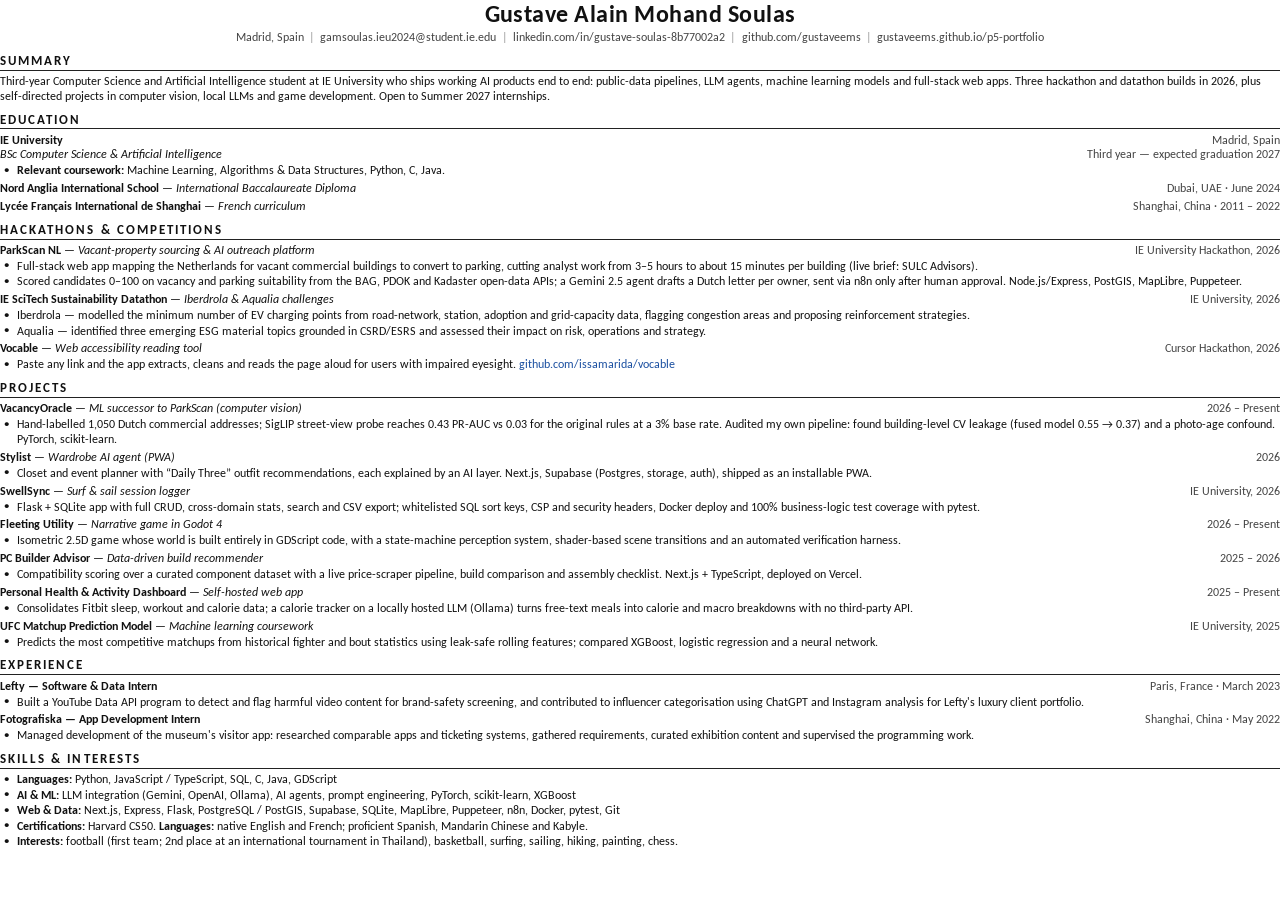
<file: cv/cv.html>
<!DOCTYPE html>
<!-- Source for assets/CV_Gustave_Soulas_2026.pdf — rebuild with cv/build.sh -->
<html lang="en">
<head>
<meta charset="UTF-8">
<title>Gustave Soulas — CV 2026</title>
<link href="https://fonts.googleapis.com/css2?family=Carlito:ital,wght@0,400;0,700;1,400&display=block" rel="stylesheet">
<style>
  @page { size: A4; margin: 8mm 12mm 7mm; }
  * { margin: 0; padding: 0; box-sizing: border-box; }
  body { font-family: Carlito, Calibri, "Helvetica Neue", Arial, sans-serif; font-size: 9.25pt; line-height: 1.19; color: #111; }
  a { color: inherit; text-decoration: none; }
  h1 { text-align: center; font-size: 18pt; font-weight: 700; letter-spacing: .02em; }
  .contact { text-align: center; font-size: 8.8pt; color: #444; margin-top: 2pt; }
  .contact span { margin: 0 4pt; color: #999; }
  .contact a { white-space: nowrap; }
  h2 { font-size: 9.6pt; font-weight: 700; letter-spacing: .16em; text-transform: uppercase;
       border-bottom: .8pt solid #222; padding-bottom: 1.2pt; margin: 6pt 0 2.5pt; }
  .row { display: flex; justify-content: space-between; align-items: baseline; gap: 10pt; margin-top: 2.4pt; }
  .row b { font-weight: 700; }
  .row i { font-style: italic; }
  .row .when { color: #444; white-space: nowrap; font-size: 8.9pt; }
  ul { margin: 1pt 0 0 13pt; list-style: none; }
  li { position: relative; margin-top: .6pt; }
  li::before { content: "●"; position: absolute; left: -10pt; top: .4pt; font-size: 6.5pt; }
  .tight { margin-top: 0; }
  p.summary { margin-top: 1pt; }
  .link { color: #1a4fa0; }
</style>
</head>
<body>
  <h1>Gustave Alain Mohand Soulas</h1>
  <p class="contact">
    Madrid,&nbsp;Spain<span>|</span><a href="mailto:gamsoulas.ieu2024@student.ie.edu">gamsoulas.ieu2024@student.ie.edu</a><span>|</span><a href="https://www.linkedin.com/in/gustave-soulas-8b77002a2/">linkedin.com/in/gustave-soulas-8b77002a2</a><span>|</span><a href="https://github.com/gustaveems">github.com/gustaveems</a><span>|</span><a href="https://gustaveems.github.io/p5-portfolio/">gustaveems.github.io/p5-portfolio</a>
  </p>

  <h2>Summary</h2>
  <p class="summary">Third-year Computer Science and Artificial Intelligence student at IE University who ships working AI products end to end: public-data pipelines, LLM agents, machine learning models and full-stack web apps. Three hackathon and datathon builds in 2026, plus self-directed projects in computer vision, local LLMs and game development. Open to Summer 2027 internships.</p>

  <h2>Education</h2>
  <div class="row"><span><b>IE University</b></span><span class="when">Madrid, Spain</span></div>
  <div class="row tight"><span><i>BSc Computer Science &amp; Artificial Intelligence</i></span><span class="when">Third year — expected graduation 2027</span></div>
  <ul><li><b>Relevant coursework:</b> Machine Learning, Algorithms &amp; Data Structures, Python, C, Java.</li></ul>
  <div class="row"><span><b>Nord Anglia International School</b> — <i>International Baccalaureate Diploma</i></span><span class="when">Dubai, UAE · June 2024</span></div>
  <div class="row"><span><b>Lycée Français International de Shanghai</b> — <i>French curriculum</i></span><span class="when">Shanghai, China · 2011 – 2022</span></div>

  <h2>Hackathons &amp; Competitions</h2>
  <div class="row"><span><b>ParkScan NL</b> — <i>Vacant-property sourcing &amp; AI outreach platform</i></span><span class="when">IE University Hackathon, 2026</span></div>
  <ul>
    <li>Full-stack web app mapping the Netherlands for vacant commercial buildings to convert to parking, cutting analyst work from 3–5 hours to about 15 minutes per building (live brief: SULC Advisors).</li>
    <li>Scored candidates 0–100 on vacancy and parking suitability from the BAG, PDOK and Kadaster open-data APIs; a Gemini 2.5 agent drafts a Dutch letter per owner, sent via n8n only after human approval. Node.js/Express, PostGIS, MapLibre, Puppeteer.</li>
  </ul>
  <div class="row"><span><b>IE SciTech Sustainability Datathon</b> — <i>Iberdrola &amp; Aqualia challenges</i></span><span class="when">IE University, 2026</span></div>
  <ul>
    <li>Iberdrola — modelled the minimum number of EV charging points from road-network, station, adoption and grid-capacity data, flagging congestion areas and proposing reinforcement strategies.</li>
    <li>Aqualia — identified three emerging ESG material topics grounded in CSRD/ESRS and assessed their impact on risk, operations and strategy.</li>
  </ul>
  <div class="row"><span><b>Vocable</b> — <i>Web accessibility reading tool</i></span><span class="when">Cursor Hackathon, 2026</span></div>
  <ul><li>Paste any link and the app extracts, cleans and reads the page aloud for users with impaired eyesight. <a class="link" href="https://github.com/issamarida/vocable">github.com/issamarida/vocable</a></li></ul>

  <h2>Projects</h2>
  <div class="row"><span><b>VacancyOracle</b> — <i>ML successor to ParkScan (computer vision)</i></span><span class="when">2026 – Present</span></div>
  <ul><li>Hand-labelled 1,050 Dutch commercial addresses; SigLIP street-view probe reaches 0.43 PR-AUC vs 0.03 for the original rules at a 3% base rate. Audited my own pipeline: found building-level CV leakage (fused model 0.55 → 0.37) and a photo-age confound. PyTorch, scikit-learn.</li></ul>
  <div class="row"><span><b>Stylist</b> — <i>Wardrobe AI agent (PWA)</i></span><span class="when">2026</span></div>
  <ul><li>Closet and event planner with “Daily Three” outfit recommendations, each explained by an AI layer. Next.js, Supabase (Postgres, storage, auth), shipped as an installable PWA.</li></ul>
  <div class="row"><span><b>SwellSync</b> — <i>Surf &amp; sail session logger</i></span><span class="when">IE University, 2026</span></div>
  <ul><li>Flask + SQLite app with full CRUD, cross-domain stats, search and CSV export; whitelisted SQL sort keys, CSP and security headers, Docker deploy and 100% business-logic test coverage with pytest.</li></ul>
  <div class="row"><span><b>Fleeting Utility</b> — <i>Narrative game in Godot 4</i></span><span class="when">2026 – Present</span></div>
  <ul><li>Isometric 2.5D game whose world is built entirely in GDScript code, with a state-machine perception system, shader-based scene transitions and an automated verification harness.</li></ul>
  <div class="row"><span><b>PC Builder Advisor</b> — <i>Data-driven build recommender</i></span><span class="when">2025 – 2026</span></div>
  <ul><li>Compatibility scoring over a curated component dataset with a live price-scraper pipeline, build comparison and assembly checklist. Next.js + TypeScript, deployed on Vercel.</li></ul>
  <div class="row"><span><b>Personal Health &amp; Activity Dashboard</b> — <i>Self-hosted web app</i></span><span class="when">2025 – Present</span></div>
  <ul><li>Consolidates Fitbit sleep, workout and calorie data; a calorie tracker on a locally hosted LLM (Ollama) turns free-text meals into calorie and macro breakdowns with no third-party API.</li></ul>
  <div class="row"><span><b>UFC Matchup Prediction Model</b> — <i>Machine learning coursework</i></span><span class="when">IE University, 2025</span></div>
  <ul><li>Predicts the most competitive matchups from historical fighter and bout statistics using leak-safe rolling features; compared XGBoost, logistic regression and a neural network.</li></ul>

  <h2>Experience</h2>
  <div class="row"><span><b>Lefty — Software &amp; Data Intern</b></span><span class="when">Paris, France · March 2023</span></div>
  <ul><li>Built a YouTube Data API program to detect and flag harmful video content for brand-safety screening, and contributed to influencer categorisation using ChatGPT and Instagram analysis for Lefty's luxury client portfolio.</li></ul>
  <div class="row"><span><b>Fotografiska — App Development Intern</b></span><span class="when">Shanghai, China · May 2022</span></div>
  <ul><li>Managed development of the museum's visitor app: researched comparable apps and ticketing systems, gathered requirements, curated exhibition content and supervised the programming work.</li></ul>

  <h2>Skills &amp; Interests</h2>
  <ul>
    <li><b>Languages:</b> Python, JavaScript / TypeScript, SQL, C, Java, GDScript</li>
    <li><b>AI &amp; ML:</b> LLM integration (Gemini, OpenAI, Ollama), AI agents, prompt engineering, PyTorch, scikit-learn, XGBoost</li>
    <li><b>Web &amp; Data:</b> Next.js, Express, Flask, PostgreSQL / PostGIS, Supabase, SQLite, MapLibre, Puppeteer, n8n, Docker, pytest, Git</li>
    <li><b>Certifications:</b> Harvard CS50. <b>Languages:</b> native English and French; proficient Spanish, Mandarin Chinese and Kabyle.</li>
    <li><b>Interests:</b> football (first team; 2nd place at an international tournament in Thailand), basketball, surfing, sailing, hiking, painting, chess.</li>
  </ul>
</body>
</html>
</file>
<file: css/style.css>
/* ==========================================================
   PHANTOM PORTFOLIO — Persona 5 UI design system
   Tokens → primitives → sections → motion → responsive
   ========================================================== */

:root{
  /* palette */
  --red:      #E60012;
  --red-hot:  #FF0033;
  --red-deep: #A00014;
  --black:    #050505;
  --coal:     #111114;
  --charcoal: #1b1b1f;
  --white:    #FFFFFF;
  --paper:    #F2EFE6;
  --yellow:   #FFD800;
  --cyan:     #33E0FF;
  --magenta:  #FF2D95;
  --li:       #0A66C2;
  --li-deep:  #084175;
  --ink:      #0a0a0a;

  /* type */
  --f-display: 'Bungee', 'Archivo Black', Impact, 'Arial Black', sans-serif;
  --f-sans:    'Kanit', 'Archivo Black', Impact, sans-serif;
  --f-serif:   'Playfair Display', Georgia, 'Times New Roman', serif;
  --f-mono:    'Courier New', monospace;

  /* geometry */
  --skew: -6deg;
  --skew-hard: -12deg;
  --jit: cubic-bezier(.17,.97,.21,1.01);
  --jit-out: cubic-bezier(.16,1,.3,1);

  /* jagged shapes */
  --clip-card:   polygon(0% 4%, 3% 0%, 100% 1%, 98% 97%, 95% 100%, 1% 99%);
  --clip-slash:  polygon(6% 0, 100% 0, 94% 100%, 0% 100%);
  --clip-tab:    polygon(0 0, 100% 0, calc(100% - 18px) 100%, 0 100%);
  --clip-burst:  polygon(50% 0%, 61% 35%, 98% 35%, 68% 57%, 79% 91%, 50% 70%, 21% 91%, 32% 57%, 2% 35%, 39% 35%);
  --clip-tag:    polygon(10px 0, 100% 0, calc(100% - 10px) 100%, 0 100%);
}

/* ---------- reset ---------- */
*{margin:0;padding:0;box-sizing:border-box}
html{scroll-behavior:smooth}
body{
  background:var(--black);
  color:var(--white);
  font-family:var(--f-sans);
  font-weight:600;
  overflow-x:hidden;
  -webkit-font-smoothing:antialiased;
}
img{max-width:100%;display:block}
a{color:inherit;text-decoration:none}
ul{list-style:none}
::selection{background:var(--red);color:var(--white)}

/* scrollbar */
::-webkit-scrollbar{width:12px}
::-webkit-scrollbar-track{background:var(--coal)}
::-webkit-scrollbar-thumb{background:var(--red);border:3px solid var(--coal);clip-path:polygon(0 2%,100% 0,100% 98%,0 100%)}

/* anchor offset for fixed topbar */
.hero,.section{scroll-margin-top:72px}

/* ---------- shared primitives ---------- */
.key{
  display:inline-grid;place-items:center;
  min-width:22px;height:22px;padding:0 5px;
  background:var(--white);color:var(--black);
  font-family:var(--f-display);font-size:12px;
  clip-path:circle(50% at 50% 50%);
  transform:rotate(-6deg);
}
.key--dark{background:var(--coal);color:var(--white)}

.btn{
  --btn-bg: var(--red);
  position:relative;display:inline-block;
  font-family:var(--f-display);font-size:clamp(13px,1.4vw,17px);
  color:var(--white);background:var(--btn-bg);
  padding:.9em 1.8em;margin:.3em;
  clip-path:var(--clip-tag);
  transform:skew(-8deg) rotate(-1deg);
  transition:transform .18s var(--jit), filter .18s;
  cursor:pointer;border:0;letter-spacing:.04em;
}
.btn>span,.btn{white-space:nowrap}
.btn::after{
  content:"";position:absolute;inset:0;background:var(--white);
  clip-path:var(--clip-tag);transform:translateX(-110%) skew(8deg);
  transition:transform .22s var(--jit);z-index:-1;mix-blend-mode:overlay;opacity:.25;
}
.btn:hover{transform:skew(-8deg) rotate(-1deg) translate(-3px,-3px);filter:brightness(1.15)}
.btn:hover::after{transform:translateX(110%) skew(8deg)}
.btn:active{transform:skew(-8deg) rotate(-1deg) translate(1px,2px) scale(.97)}
.btn--ghost{--btn-bg:transparent;border:3px solid var(--white);color:var(--white)}
.btn--yellow{--btn-bg:var(--yellow);color:var(--black)}

/* halftone texture */
.intro__halftone,.menu__halftone{
  background-image:radial-gradient(var(--red) 1.6px, transparent 1.7px);
  background-size:14px 14px;
  opacity:.18;
}

/* ransom letter styles (hero/intro) */
.ransom span,.ransom{display:inline-block}
.ransom--serif{font-family:var(--f-serif);font-style:italic;font-weight:900;transform:rotate(-4deg)}
.ransom--block{font-family:var(--f-display);transform:rotate(3deg) translateY(-4px)}

/* reveal-on-scroll */
.reveal{
  opacity:0;
  transform:translateX(-32px) skewX(var(--skew));
  transition:opacity .4s var(--jit-out) var(--d,0s), transform .45s var(--jit-out) var(--d,0s);
}
.reveal.on,.no-js .reveal{opacity:1;transform:none}

/* keyboard focus + skip link */
:focus-visible{outline:3px solid var(--yellow);outline-offset:3px}
.skip-link{
  position:fixed;left:12px;top:-60px;z-index:200;
  background:var(--yellow);color:var(--black);font-family:var(--f-display);font-size:13px;
  padding:10px 16px;transition:top .15s;
}
.skip-link:focus{top:12px}

/* CV-view-only content */
.cv-only,.cv-only-inline{display:none}

/* ==========================================================
   INTRO / CALLING CARD OVERLAY
   ========================================================== */
.intro{
  position:fixed;inset:0;z-index:100;
  display:grid;place-items:center;
  background:var(--black);
  transition:clip-path 1s var(--jit-out), opacity .6s .5s;
  clip-path:polygon(0 0,100% 0,100% 100%,0 100%);
  cursor:crosshair;
}
.intro.gone{clip-path:polygon(0 0,100% 0,100% 0,0 0);opacity:0;pointer-events:none}
.intro__halftone{position:absolute;inset:0}
.intro__slash{
  position:absolute;inset:-20%;
  background:linear-gradient(115deg,transparent 42%,var(--red) 42.4%,var(--red) 58%,transparent 58.4%);
  transform:translateX(-30%);
  animation:slashIn 1.2s var(--jit-out) both;
}
@keyframes slashIn{from{transform:translateX(-120%)}to{transform:translateX(0)}}
.intro__card{position:relative;text-align:center;padding:2rem;max-width:820px}
.intro__from{
  font-family:var(--f-mono);letter-spacing:.5em;color:var(--red);
  font-size:13px;margin-bottom:.6rem;transform:skew(-10deg);
}
.intro__name{
  font-size:clamp(44px,9vw,110px);line-height:.95;
  color:var(--white);text-shadow:6px 6px 0 var(--red);
}
.intro__msg{
  margin:1.4rem auto 2rem;max-width:520px;
  font-style:italic;font-weight:800;color:var(--paper);
  font-size:clamp(14px,1.6vw,18px);line-height:1.5;
}
.intro__hint{
  position:absolute;bottom:26px;left:50%;transform:translateX(-50%) skew(-8deg);
  font-family:var(--f-mono);font-size:12px;letter-spacing:.25em;color:#a7a7b0;
  animation:blink 1.4s steps(2) infinite;
}
@keyframes blink{50%{opacity:.15}}

/* ==========================================================
   SLASH WIPE (section transitions)
   ========================================================== */
.slash-wipe{
  position:fixed;inset:0;z-index:90;pointer-events:none;
  background:var(--red);
  clip-path:polygon(-30% 0,0% 0,-30% 100%,-60% 100%);
  transition:clip-path .35s var(--jit-out);
}
.slash-wipe.go{clip-path:polygon(130% 0,160% 0,130% 100%,100% 100%)}
.slash-wipe.go2{clip-path:polygon(100% 0,130% 0,100% 100%,70% 100%)}
.slash-wipe__word{
  position:absolute;top:50%;left:50%;transform:translate(-50%,-50%) skew(-10deg) rotate(-3deg);
  font-family:var(--f-display);font-size:clamp(30px,6vw,72px);color:var(--white);
  text-shadow:4px 4px 0 var(--black);
}

/* ==========================================================
   TOPBAR + MENU
   ========================================================== */
.topbar{
  position:fixed;top:0;left:0;right:0;z-index:70;
  display:flex;align-items:center;justify-content:space-between;
  padding:14px 22px;
  background:linear-gradient(var(--black),transparent);
}
.topbar__logo{
  font-family:var(--f-display);font-size:18px;letter-spacing:.02em;
  transform:skew(-8deg);background:var(--red);padding:6px 16px;
  clip-path:var(--clip-tag);
}
.topbar__logo span{color:var(--yellow)}
.menu-toggle{
  width:46px;height:40px;background:var(--white);border:0;cursor:pointer;
  display:grid;place-content:center;gap:5px;padding:9px;
  clip-path:var(--clip-tag);transform:skew(-8deg);
  transition:background .15s;
}
.menu-toggle:hover{background:var(--yellow)}
.menu-toggle span{height:4px;background:var(--black);transition:transform .25s var(--jit),opacity .2s}
.menu-toggle span:nth-child(1){width:26px}
.menu-toggle span:nth-child(2){width:20px}
.menu-toggle span:nth-child(3){width:24px}
.menu-toggle.open span:nth-child(1){transform:translateY(9px) rotate(45deg)}
.menu-toggle.open span:nth-child(2){opacity:0}
.menu-toggle.open span:nth-child(3){transform:translateY(-9px) rotate(-45deg)}
.topbar__actions{display:flex;align-items:center;gap:12px}
.tb-btn{
  font-family:var(--f-display);font-size:12px;letter-spacing:.06em;
  background:var(--yellow);color:var(--black);border:0;cursor:pointer;
  padding:9px 16px;clip-path:var(--clip-tag);transform:skew(-8deg);
  transition:filter .15s,transform .15s;
}
.tb-btn:hover{filter:brightness(1.1);transform:skew(-8deg) translateY(-2px)}
.sound-toggle{
  width:40px;height:40px;border:0;cursor:pointer;
  background:var(--coal);color:var(--red);font-size:18px;
  clip-path:var(--clip-burst);transform:rotate(8deg);
  transition:transform .2s,color .2s;
}
.sound-toggle.muted{color:#555;transform:rotate(-8deg)}
.sound-toggle:hover{transform:rotate(-8deg) scale(1.15)}

.menu{
  position:fixed;inset:0;z-index:65;
  background:rgba(5,5,5,.97);
  display:grid;place-items:center;
  clip-path:polygon(0 0, 0 0, 0 100%, 0 100%);
  visibility:hidden;pointer-events:none;
  transition:clip-path .5s var(--jit-out),visibility 0s .5s;
}
.menu.open{clip-path:polygon(0 0, 100% 0, 100% 100%, 0 100%);visibility:visible;pointer-events:auto;transition:clip-path .5s var(--jit-out),visibility 0s 0s}
.menu__halftone{position:absolute;inset:0}
.menu__list{position:relative;display:grid;gap:.35rem;text-align:left}
.menu__list li{overflow:hidden;transform:skew(-7deg)}
.menu__list a{
  display:flex;align-items:baseline;gap:14px;
  font-family:var(--f-display);
  font-size:clamp(26px,5.4vw,58px);
  color:var(--white);padding:.06em .35em;
  transform:translateX(-105%);
  transition:transform .35s var(--jit-out),color .15s,background .15s;
  width:max-content;
}
.menu.open .menu__list a{transform:none;transition-delay:calc(var(--i,0)*60ms + .15s)}
.menu__list li:nth-child(1) a{--i:0}.menu__list li:nth-child(2) a{--i:1}
.menu__list li:nth-child(3) a{--i:2}.menu__list li:nth-child(4) a{--i:3}
.menu__list li:nth-child(5) a{--i:4}.menu__list li:nth-child(6) a{--i:5}
.menu__list a em{font-style:normal;font-family:var(--f-mono);font-size:.3em;color:var(--red);letter-spacing:.2em}
.menu__list a .jp{margin-left:.6em;font-size:.24em;color:#a7a7b0;font-style:normal;letter-spacing:.3em}
.menu__list a:hover,.menu__list a.active{background:var(--red);color:var(--white);transform:translateX(10px)}
.menu__foot{position:absolute;bottom:30px;left:50%;transform:translateX(-50%) skew(-8deg);font-family:var(--f-mono);font-size:12px;letter-spacing:.3em;color:#a7a7b0}

/* ==========================================================
   HERO
   ========================================================== */
.hero{
  position:relative;min-height:100svh;display:grid;place-items:center;
  padding:12vh 5vw 14vh;overflow:hidden;
  background:
    radial-gradient(1200px 500px at 80% -10%, rgba(230,0,18,.28), transparent 60%),
    repeating-linear-gradient(115deg, transparent 0 46px, rgba(255,255,255,.025) 46px 48px),
    var(--black);
}
.hero::before{ /* halftone corner */
  content:"";position:absolute;inset:auto -5% -10% auto;width:55vw;height:55vw;
  background-image:radial-gradient(var(--red) 2px, transparent 2.2px);
  background-size:18px 18px;opacity:.16;transform:rotate(8deg);
  mask-image:radial-gradient(closest-side,#000 40%,transparent);
  -webkit-mask-image:radial-gradient(closest-side,#000 40%,transparent);
}
.hero__ransombg{position:absolute;inset:0;pointer-events:none}
.hero__ransombg span{
  position:absolute;left:var(--x);top:var(--y);transform:rotate(var(--r)) skew(-8deg);
  font-family:var(--f-serif);font-style:italic;font-weight:900;
  font-size:clamp(30px,7vw,96px);color:transparent;
  -webkit-text-stroke:1.5px rgba(255,255,255,.07);
  animation:drift 9s ease-in-out infinite alternate;
}
.hero__ransombg span:nth-child(even){-webkit-text-stroke-color:rgba(230,0,18,.14);font-family:var(--f-display);font-style:normal}
@keyframes drift{to{transform:rotate(var(--r)) skew(-8deg) translateY(18px)}}

.hero__inner{position:relative;text-align:center;max-width:1000px}
.hero__kicker{font-family:var(--f-mono);font-size:clamp(10px,1.2vw,14px);letter-spacing:.35em;color:var(--paper)}
.hero__name{line-height:.9;margin:.2em 0}
.hero__name-g{
  display:block;font-family:var(--f-serif);font-style:italic;font-weight:900;
  font-size:clamp(56px,13vw,170px);color:var(--white);
  text-shadow:8px 8px 0 var(--red), -2px -2px 0 var(--black);
  transform:rotate(-2.5deg);
}
.hero__name-s{
  display:inline-block;font-family:var(--f-display);
  font-size:clamp(30px,7vw,90px);color:var(--black);background:var(--white);
  padding:0 .3em;clip-path:var(--clip-slash);transform:skew(-8deg) rotate(1.5deg);
}
.hero__name-s sup{font-size:.3em;color:var(--red)}
.hero__codename{display:inline-block;position:relative;margin:.4rem 0}
.hero__codename span{
  font-family:var(--f-display);font-size:clamp(16px,2.6vw,30px);color:var(--red);
  letter-spacing:.12em;
}
.hero__codename::before{
  content:"コードネーム";position:absolute;left:50%;bottom:100%;transform:translateX(-50%) skew(-8deg);
  font-size:11px;letter-spacing:.6em;color:#b0b0b8;white-space:nowrap;
}
.hero__line{max-width:640px;margin:1rem auto 0;font-size:clamp(14px,1.7vw,19px);font-weight:600;color:var(--paper);line-height:1.6}
.hero__line b{color:var(--yellow)}

.hero__chips{display:flex;flex-wrap:wrap;gap:10px;justify-content:center;margin:1.6rem 0 .4rem}
.chip{
  display:flex;align-items:center;gap:8px;background:var(--coal);
  border:2px solid var(--white);padding:6px 16px;transform:skew(-8deg);
  clip-path:var(--clip-tag);font-family:var(--f-display);font-size:13px;
}
.chip em{font-style:normal;color:var(--red);font-size:11px}
.chip--open{background:var(--yellow);color:var(--black);border-color:var(--yellow)}
.chip--open em{color:var(--red-deep)}

.hero__actions{margin-top:1.2rem}

.hero__hud{position:absolute;right:26px;top:50%;transform:translateY(-50%) skew(-8deg);display:grid;gap:10px;text-align:right}
.hud__date{
  background:var(--white);color:var(--black);padding:8px 16px;
  clip-path:var(--clip-tab);font-family:var(--f-display);
  display:grid;justify-items:end;
}
.hud__date em{font-style:normal;font-size:20px;color:var(--red)}
.hud__date span{font-size:10px;letter-spacing:.2em}

.hero__scrollhint{position:absolute;bottom:18px;left:50%;transform:translateX(-50%);color:var(--red);animation:bob 1.2s infinite}
@keyframes bob{50%{transform:translate(-50%,8px)}}

/* ==========================================================
   SECTIONS + HEADERS
   ========================================================== */
.section{position:relative;padding:16vh 6vw;overflow:hidden}
.section--alt{background:
  radial-gradient(900px 400px at 10% 0%, rgba(230,0,18,.12), transparent 60%),
  var(--coal);
  clip-path:polygon(0 3%,100% 0,100% 97%,0 100%);
  margin:-3vh 0;
}
.section--dark{background:
  repeating-linear-gradient(115deg, rgba(230,0,18,.06) 0 30px, transparent 30px 60px),
  var(--black);
  clip-path:polygon(0 2%,100% 0,100% 100%,0 100%);
}
.sec-head{margin-bottom:8vh;position:relative}
.sec-head__jp{font-size:clamp(12px,1.4vw,16px);letter-spacing:.9em;color:var(--red);font-weight:800}
.sec-head__title{
  font-family:var(--f-serif);font-style:italic;font-weight:900;
  font-size:clamp(48px,10vw,130px);line-height:.95;color:var(--white);
  text-shadow:5px 5px 0 var(--red);transform:rotate(-1.5deg);
}
.sec-head__small{display:block;font-family:var(--f-display);font-style:normal;font-size:clamp(13px,1.8vw,20px);color:var(--yellow);letter-spacing:.2em;text-shadow:none;margin-top:.4em}
.sec-head__sub{font-family:var(--f-mono);font-size:13px;letter-spacing:.25em;color:#b0b0b8;margin-top:1.4rem}
.sec-head::after{
  content:"";display:block;width:min(420px,60%);height:10px;margin-top:2.2rem;
  background:var(--red);clip-path:polygon(0 0,100% 20%,97% 100%,3% 80%);
  transform:skew(-20deg);
}

/* ---------- panels ---------- */
.panel{position:relative;background:var(--black);border:3px solid var(--white);padding:2.2rem 1.8rem;clip-path:var(--clip-card)}
.panel--slash::before{
  content:"";position:absolute;top:-3px;right:8%;width:34%;height:12px;
  background:var(--red);transform:skewX(-30deg);
}
.panel__title{
  font-family:var(--f-display);font-size:clamp(16px,2vw,22px);color:var(--yellow);
  letter-spacing:.08em;margin-bottom:1.4rem;display:flex;align-items:center;gap:10px;
}
.panel__title .rank{color:var(--red);font-size:1.4em}
.jp-inline{font-size:.6em;color:#a7a7b0;font-weight:600;letter-spacing:.4em}

.status-grid{display:grid;grid-template-columns:1fr 1fr;gap:4vw}


/* social links */
.links li{display:grid;grid-template-columns:120px 130px 1fr;align-items:center;gap:10px;margin:.8rem 0;padding:.3rem 1.2rem;background:var(--coal);clip-path:var(--clip-tag);transform:skew(-4deg);transition:transform .2s,background .2s}
.links li:hover{transform:skew(-4deg) translateX(8px);background:var(--red-deep)}
.links em{text-transform:uppercase;font-style:normal;font-family:var(--f-display);font-size:12px}
.stars{color:var(--yellow);letter-spacing:.25em;font-size:15px;text-shadow:2px 2px 0 var(--black)}
.links b{text-transform:uppercase;font-size:11px;letter-spacing:.15em;color:var(--paper);font-weight:600;text-align:right}

.divider-slash{height:8px;background:var(--red);clip-path:polygon(0 0,100% 30%,98% 100%,2% 70%);margin:2rem 0}

/* education */
.edu li{margin:1.1rem 0;padding-left:18px;border-left:5px solid var(--red);transform:skew(0)}
.edu em{display:block;text-transform:uppercase;font-style:normal;font-family:var(--f-display);font-size:14px;color:var(--white)}
.edu b{display:block;font-weight:600;font-size:14px;color:var(--paper);margin:.15rem 0}
.edu span{text-transform:uppercase;font-family:var(--f-mono);font-size:11px;letter-spacing:.15em;color:var(--yellow)}

/* ---------- missions ---------- */
.missions{display:grid;gap:5vh}
.mission{
  position:relative;display:grid;grid-template-columns:110px 1fr;gap:2rem;
  background:var(--coal);border-top:6px solid var(--red);
  clip-path:var(--clip-card);padding:2.4rem 2.4rem 2.4rem 1rem;
  transform:skew(-1deg);transition:transform .25s var(--jit),box-shadow .25s;
}
.mission:hover{transform:skew(-1deg) translate(-4px,-4px) rotate(-.4deg);box-shadow:10px 10px 0 rgba(230,0,18,.35)}
.mission__num{
  font-family:var(--f-serif);font-style:italic;font-weight:900;
  font-size:clamp(56px,8vw,110px);line-height:1;color:var(--white);
  -webkit-text-stroke:2px var(--red);text-align:center;
  transform:rotate(-6deg);
}
.mission__meta{text-transform:uppercase;font-family:var(--f-mono);font-size:12px;letter-spacing:.18em;color:#c2c2c8;margin-bottom:.4rem}
.mission__meta b{color:var(--cyan)}
.mission__title{
  font-family:var(--f-display);font-size:clamp(20px,3vw,34px);color:var(--white);
  margin-bottom:1rem;transform:skew(-6deg);display:inline-block;text-transform:uppercase;
  background:var(--red);padding:.1em 1.1em;clip-path:var(--clip-tag);
}
.mission__title .blink{color:var(--yellow);animation:blink 1s steps(2) infinite}
.mission ul li{
  position:relative;padding-left:26px;margin:.55rem 0;
  font-weight:600;font-size:clamp(14px,1.5vw,17px);color:var(--paper);line-height:1.55;
}
.mission ul li::before{content:"✦";position:absolute;left:0;color:var(--red);font-size:16px}
.mission ul li b{color:var(--white)}
.mission__links{display:flex;flex-wrap:wrap;align-items:baseline;gap:8px 16px;margin:.9rem 0 .2rem;font-size:14px}
.mission__links span{font-size:13px;font-style:italic;color:#b0b0b8}
.mission__tags{display:flex;flex-wrap:wrap;gap:8px;margin-top:1.2rem}
.mission__tags span{
  font-family:var(--f-display);font-size:10px;letter-spacing:.1em;
  border:2px solid var(--paper);padding:4px 12px;transform:skew(-10deg);
  transition:background .15s,color .15s;
}
.mission__tags span:hover{background:var(--yellow);color:var(--black);border-color:var(--yellow)}
.mission__stamp{
  position:absolute;right:24px;top:18px;
  font-family:var(--f-display);font-size:clamp(12px,1.4vw,16px);color:var(--red);
  border:4px double var(--red);padding:8px 14px;text-align:center;line-height:1.3;
  transform:rotate(8deg) skew(-6deg);opacity:.9;letter-spacing:.08em;
}
.mission__stamp--gold{color:var(--yellow);border-color:var(--yellow)}
.mission--live{border-top-color:var(--cyan)}
.mission--live .mission__title{background:var(--black);border:3px solid var(--cyan);color:var(--cyan)}
.mission__live{font-family:var(--f-mono);font-size:13px;letter-spacing:.12em;color:#9ad}

/* repos */
.repos{display:grid;grid-template-columns:repeat(auto-fill,minmax(230px,1fr));gap:14px;margin-top:1.2rem}
.repo{
  background:var(--black);border:2px solid #333;padding:14px;
  clip-path:var(--clip-tag);transform:skew(-3deg);
  transition:transform .2s,border-color .2s;display:block;
}
.repo:hover{transform:skew(-3deg) translateY(-4px);border-color:var(--red)}
.repo b{display:block;font-family:var(--f-display);font-size:13px;color:var(--white);margin-bottom:6px;word-break:break-word}
.repo p{font-size:12px;color:#c2c2c8;line-height:1.4;min-height:2.6em}
.repo span{display:inline-flex;gap:5px;align-items:center;margin-top:8px;font-family:var(--f-mono);font-size:11px;color:var(--yellow)}
.repo .lang{color:var(--cyan)}

/* ---------- equipment ---------- */
.equip-grid{display:grid;grid-template-columns:repeat(auto-fit,minmax(250px,1fr));gap:24px;align-items:stretch}
.equip{background:var(--black);border:3px solid var(--white);padding:1.6rem;clip-path:var(--clip-card);transform:rotate(-.6deg)}
.equip:nth-child(2){transform:rotate(.8deg)}
.equip:nth-child(3){transform:rotate(-.4deg)}
.equip h3{font-family:var(--f-display);font-size:14px;color:var(--red);letter-spacing:.2em;margin-bottom:1.2rem;border-bottom:3px solid var(--red);padding-bottom:.5rem}
.equip__items{display:flex;flex-wrap:wrap;gap:10px}
.gear{
  position:relative;font-family:var(--f-display);font-size:12px;text-transform:uppercase;
  background:var(--charcoal);color:var(--white);padding:10px 16px;
  clip-path:var(--clip-tag);transform:skew(-8deg);
  transition:background .15s,transform .15s;
}
.gear:hover{background:var(--red);transform:skew(-8deg) scale(1.08)}
.gear--red{background:var(--red-deep)}
.gear--red:hover{background:var(--red-hot)}

.equip--persona{border:0;background:transparent;display:grid;place-items:center}
.persona-card{position:relative;width:100%;background:var(--red);padding:2rem 1.4rem;clip-path:var(--clip-card);text-align:center;transform:rotate(1.5deg)}
.persona-card h3{font-family:var(--f-mono);letter-spacing:.5em;font-size:12px;color:var(--black)}
.persona-card__name{font-family:var(--f-serif);font-style:italic;font-weight:900;font-size:clamp(30px,4vw,52px);color:var(--white);text-shadow:4px 4px 0 var(--black);margin:.2em 0}
.persona-card__arcana{font-family:var(--f-display);font-size:11px;letter-spacing:.15em;color:var(--yellow)}
.persona-card__desc{margin-top:1rem;font-size:13px;font-style:italic;color:var(--white);line-height:1.5}
.persona-card__burst{
  position:absolute;top:-22px;right:-10px;width:74px;height:74px;
  background:var(--white);color:var(--red);clip-path:var(--clip-burst);
  display:grid;place-items:center;font-family:var(--f-display);font-size:22px;
  animation:burstSpin 6s linear infinite;
}
@keyframes burstSpin{50%{transform:rotate(12deg) scale(1.1)}}

/* ---------- live GitHub stats (contact cards) ---------- */
.ccard .conf__stats{display:flex;gap:14px;font-style:normal;font-family:var(--f-display);font-size:12px;color:var(--yellow)}
.conf__stats span{display:inline-flex;align-items:center;gap:5px}
.conf__stats .lbl{color:#c2c2c8;font-family:var(--f-mono);font-size:10px}

.quests{display:grid;gap:10px}
.quests li{
  display:flex;align-items:baseline;gap:12px;flex-wrap:wrap;
  background:var(--coal);padding:.9rem 1.1rem;clip-path:var(--clip-tag);
  border-left:6px solid var(--red);transform:skew(-2deg);
  transition:transform .2s,background .2s;font-size:14px;color:var(--paper);
}
.quests li:hover{transform:skew(-2deg) translateX(6px);background:var(--charcoal)}
.quests b{color:var(--white)}
.q-tag{
  font-family:var(--f-display);font-size:9px;letter-spacing:.1em;color:var(--black);
  background:var(--yellow);padding:3px 8px;transform:skew(-8deg) rotate(-1deg);
}

/* ---------- github disclaimer ---------- */
.gh-note{margin-top:1.4rem;font-size:12px;font-style:italic;color:#9a9aa2;line-height:1.5}
.gh-note b{color:var(--paper);font-style:normal}
.inline-link{color:var(--cyan);border-bottom:2px solid var(--cyan)}
.inline-link:hover{background:var(--cyan);color:var(--black)}

/* ---------- contact ---------- */
.contact-grid{display:grid;grid-template-columns:repeat(auto-fit,minmax(min(100%,320px),1fr));gap:22px}
.ccard{
  position:relative;display:block;background:var(--coal);border:3px solid var(--white);
  padding:2rem 1.6rem;clip-path:var(--clip-card);transform:rotate(-1deg);
  transition:transform .2s var(--jit),border-color .2s,background .2s;
}
.ccard:nth-child(even){transform:rotate(1.2deg)}
.ccard:hover{transform:rotate(0) translateY(-6px) scale(1.02);border-color:var(--red);background:var(--red-deep)}
.ccard em{display:block;font-style:normal;font-family:var(--f-mono);font-size:11px;letter-spacing:.3em;color:var(--red)}
.ccard b{display:block;font-family:var(--f-display);font-size:clamp(13px,1.3vw,17px);color:var(--white);margin:.6rem 0 .4rem;word-break:break-word}
.ccard span{font-size:12px;color:#c2c2c8;font-style:italic}
.ccard--red{background:var(--red);border-color:var(--white)}
.ccard--red:hover{background:var(--red-hot)}
.ccard--red em{color:var(--black)}
.ccard--red span{color:var(--paper)}
.ccard--cv{border-color:var(--yellow)}
.ccard--cv em{color:var(--yellow)}
.ccard--cv:hover{border-color:var(--white);background:var(--red-deep)}
.ccard .conf__stats span{font-style:normal;font-size:12px;color:var(--yellow)}

/* ---------- footer ---------- */
.foot{padding:6vh 6vw;text-align:center;border-top:4px solid var(--red)}
.foot p{font-family:var(--f-display);font-size:12px;letter-spacing:.15em;color:#c2c2c8}
.foot__jp{margin-top:.6rem;font-size:9px;color:#9a9aa2}

/* ==========================================================
   RESPONSIVE
   ========================================================== */
@media (max-width:1000px){
  .status-grid{grid-template-columns:1fr}
  .hero__hud{display:none}
}
@media (max-width:680px){
  .section{padding:12vh 5vw}
  .mission{grid-template-columns:1fr;padding:1.6rem}
  .mission__num{justify-self:start;font-size:64px}
  .mission__stamp{position:static;justify-self:end;margin-top:1rem}
  .links li{grid-template-columns:90px 100px;grid-auto-rows:auto}
  .links b{grid-column:1/-1;text-align:left}
  .equip-grid{grid-template-columns:1fr}
  .topbar{padding:12px 14px}
  .topbar__logo{display:none}
  .tb-btn{font-size:11px;padding:8px 12px}
  .hero__ransombg span:nth-child(n+5){display:none}
}

/* reduced motion */
@media (prefers-reduced-motion:reduce){
  *,*::before,*::after{animation-duration:.01ms !important;transition-duration:.01ms !important}
  html{scroll-behavior:auto}
  .reveal{opacity:1;transform:none}
}

/* ---------- mission video reveal ---------- */
.demo-reveal{margin-top:1.1rem}
.demo-reveal summary{
  display:inline-block;list-style:none;cursor:pointer;
  font-family:var(--f-display);font-size:12px;letter-spacing:.12em;
  background:var(--yellow);color:var(--black);
  padding:8px 16px;clip-path:var(--clip-tag);transform:skew(-6deg);
  transition:transform .18s var(--jit),filter .18s;
}
.demo-reveal summary::-webkit-details-marker{display:none}
.demo-reveal summary:hover{transform:skew(-6deg) translate(-2px,-2px);filter:brightness(1.08)}
.demo-reveal .demo-dur{color:var(--red-deep);font-family:var(--f-mono);font-size:9px;margin-left:8px}
.demo-reveal video{
  display:block;width:100%;max-width:860px;margin-top:14px;
  border:3px solid var(--white);border-radius:8px;
  box-shadow:10px 10px 0 rgba(230,0,18,.35);
  transform:skew(-.5deg);
}
.demo-reveal .demo-note{margin-top:8px;font-family:var(--f-mono);font-size:10px;letter-spacing:.14em;color:#b0b0b8}
.demo-reveal .demo-note b{color:var(--cyan)}

.mission-figure{
  display:block;width:100%;max-width:560px;margin:1.2rem 0 .2rem;
  border:3px solid var(--white);border-radius:8px;
  transform:skew(-1deg) rotate(-.6deg);
  box-shadow:8px 8px 0 rgba(230,0,18,.35);
}

/* ==========================================================
   CV VIEW — recruiter mode (html.cv-mode, #cv, and print)
   Same content as the themed site, restyled as a one-column résumé.
   ========================================================== */
.cv-mode{
  --cv-ink:#16161a; --cv-muted:#5b5b66; --cv-rule:#dcdce2; --cv-accent:#c8102e; --cv-bg:#ffffff; --cv-page:#f4f4f6;
  scroll-behavior:auto;
}
.cv-mode body{
  background:var(--cv-page);color:var(--cv-ink);
  font-family:system-ui,-apple-system,"Segoe UI",Roboto,"Helvetica Neue",Arial,sans-serif;
  font-weight:400;line-height:1.5;
}
.cv-mode ::selection{background:#ffe08a;color:var(--cv-ink)}
/* strip every theatrical transform, clip, shadow and animation */
.cv-mode main *,.cv-mode main *::before,.cv-mode main *::after,.cv-mode .topbar *{
  transform:none !important;clip-path:none !important;text-shadow:none !important;
  animation:none !important;box-shadow:none !important;
}
.cv-mode .reveal{opacity:1;transform:none;transition:none}

/* decorative chrome off */
.cv-mode .intro,.cv-mode .slash-wipe,.cv-mode .menu,.cv-mode .menu-toggle,.cv-mode .sound-toggle,
.cv-mode .hero__ransombg,.cv-mode .hero__hud,.cv-mode .hero__scrollhint,.cv-mode .hero::before,
.cv-mode .hero__codename,.cv-mode .hero__chips,.cv-mode #cvOpen,
.cv-mode .sec-head__jp,.cv-mode .sec-head__sub,.cv-mode .sec-head::after,.cv-mode .panel--slash::before,
.cv-mode .divider-slash,.cv-mode .mission__num,.cv-mode .mission__stamp,.cv-mode .mission__tags,
.cv-mode .mission--live,.cv-mode .demo-reveal,.cv-mode .mission-figure,
.cv-mode .stars,.cv-mode .q-tag,.cv-mode .equip--persona,.cv-mode #contact,.cv-mode .foot__jp{display:none !important}
.cv-mode .cv-only{display:block}
.cv-mode .cv-only-inline{display:inline-block}

/* toolbar */
.cv-mode .topbar{background:var(--cv-ink);padding:10px 22px;justify-content:space-between}
.cv-mode .topbar__logo{background:none;padding:0;font-family:inherit;font-weight:700;font-size:15px;letter-spacing:.04em;color:#fff}
.cv-mode .topbar__logo span{color:#fff}
.cv-mode .tb-btn{font-family:inherit;font-weight:600;font-size:13px;letter-spacing:.02em;border-radius:6px;padding:8px 14px}
.cv-mode #printBtn{background:#fff}

/* the "page" */
.cv-mode main{
  max-width:860px;margin:76px auto 32px;background:var(--cv-bg);
  padding:48px 56px 40px;border-radius:8px;border:1px solid var(--cv-rule);
}
.cv-mode .hero,.cv-mode .section{
  min-height:0;padding:0;margin:0;overflow:visible;background:none;clip-path:none;display:block;
}
.cv-mode .section{margin-top:28px}
.cv-mode .hero__inner{text-align:left;max-width:none}

/* header / summary */
.cv-mode .hero__name{margin:0 0 4px;line-height:1.1}
.cv-mode .hero__name-g,.cv-mode .hero__name-s{
  display:inline;font-family:inherit;font-style:normal;font-weight:700;font-size:34px;letter-spacing:-.01em;
  color:var(--cv-ink);background:none;padding:0;
}
.cv-mode .hero__kicker{font-family:inherit;font-size:13px;letter-spacing:.06em;color:var(--cv-accent);font-weight:600;margin-bottom:6px}
.cv-mode .hero__contact{font-size:13.5px;color:var(--cv-muted);margin:6px 0 14px}
.cv-mode .hero__contact a{color:var(--cv-ink);text-decoration:underline;text-decoration-color:var(--cv-rule);text-underline-offset:2px}
.cv-mode .hero__line{max-width:none;margin:0;font-size:15px;font-weight:400;color:var(--cv-ink);line-height:1.6}
.cv-mode .hero__line b{color:inherit;font-weight:600}
.cv-mode .hero__actions{margin-top:16px;display:flex;gap:10px;flex-wrap:wrap}
.cv-mode .btn{
  margin:0;font-family:inherit;font-weight:600;font-size:13px;letter-spacing:0;padding:8px 14px;border-radius:6px;
  background:var(--cv-ink);color:#fff;border:1px solid var(--cv-ink);
}
.cv-mode .btn::after{display:none}
.cv-mode .btn--ghost{background:#fff;color:var(--cv-ink)}

/* section headings: plain label from data-cv */
.cv-mode .sec-head{margin:0 0 12px;border-bottom:1.5px solid var(--cv-ink);padding-bottom:4px}
.cv-mode .sec-head__title{font-size:0;line-height:1;color:var(--cv-ink);font-family:system-ui,-apple-system,"Segoe UI",Roboto,Arial,sans-serif}
.cv-mode .sec-head__title > *{display:none}
.cv-mode .sec-head__title::before{
  content:attr(data-cv);font-family:inherit;font-style:normal;font-weight:700;
  font-size:13px;letter-spacing:.14em;text-transform:uppercase;
}

/* entries */
.cv-mode .missions{display:block}
.cv-mode .mission{display:block;background:none;border:0;padding:0;margin:0 0 16px}
.cv-mode .mission:hover{transform:none}
.cv-mode .mission__title{
  display:block;background:none;padding:0;margin:0;border:0;
  font-family:inherit;font-weight:700;font-size:15.5px;color:var(--cv-ink);text-transform:none;
}
.cv-mode .mission__meta{text-transform:none;font-family:inherit;font-size:12.5px;letter-spacing:.02em;color:var(--cv-muted);margin:0 0 4px;order:-1}
.cv-mode .mission__meta b{color:var(--cv-muted);font-weight:600}
.cv-mode .mission__body{display:flex;flex-direction:column}
.cv-mode .mission ul{margin:4px 0 0}
.cv-mode .mission ul li{padding-left:16px;margin:3px 0;font-weight:400;font-size:14px;color:var(--cv-ink);line-height:1.5}
.cv-mode .mission ul li::before{content:"•";font-size:14px;color:var(--cv-muted);top:0}
.cv-mode .mission ul li b{color:inherit;font-weight:600}
.cv-mode .mission__links{margin:4px 0 0;font-size:13px;gap:4px 14px}
.cv-mode .mission__links span{display:none}
.cv-mode .inline-link{color:var(--cv-accent);border:0;text-decoration:underline;text-underline-offset:2px}
.cv-mode .inline-link:hover{background:none;color:var(--cv-ink)}

/* education + languages + interests */
.cv-mode .status-grid{display:block}
.cv-mode .panel{background:none;border:0;padding:0;margin:0}
.cv-mode .panel__title{display:block;font-family:inherit;font-weight:700;font-size:12px;letter-spacing:.1em;color:var(--cv-muted);margin:14px 0 6px}
.cv-mode .panel:first-child .panel__title:first-child{display:none}
.cv-mode .edu li{margin:0 0 10px;padding:0;border:0}
.cv-mode .edu em{text-transform:none;font-family:inherit;font-size:13px;font-weight:600;letter-spacing:.02em;color:var(--cv-muted)}
.cv-mode .edu b{font-weight:700;font-size:15px;color:var(--cv-ink);margin:0}
.cv-mode .edu span{font-family:inherit;font-size:13px;letter-spacing:0;color:var(--cv-ink);text-transform:none}
.cv-mode .links{display:flex;flex-wrap:wrap;gap:4px 18px}
.cv-mode .links li{display:inline;margin:0;padding:0;background:none}
.cv-mode .links li:hover{background:none}
.cv-mode .links em{font-family:inherit;font-weight:600;font-size:14px;text-transform:none}
.cv-mode .links b{font-size:13px;letter-spacing:0;color:var(--cv-muted);font-weight:400;margin-left:4px;text-transform:none}
.cv-mode .links b::before{content:"— "}
.cv-mode .quests{display:block;font-size:14px}
.cv-mode .quests li{display:inline;background:none;padding:0;border:0;font-size:14px;color:var(--cv-ink)}
.cv-mode .quests li:hover{background:none}
.cv-mode .quests li b{color:inherit;font-weight:600}
.cv-mode .quests li:not(:last-child)::after{content:" · ";color:var(--cv-muted)}

/* skills as labelled lines */
.cv-mode .equip-grid{display:block}
.cv-mode .equip{display:flex;gap:10px;align-items:baseline;background:none;border:0;padding:0;margin:0 0 6px}
.cv-mode .equip h3{flex:0 0 112px;font-family:inherit;font-weight:700;font-size:13px;letter-spacing:.02em;color:var(--cv-ink);border:0;margin:0;padding:0}
.cv-mode .equip__items{display:block;font-size:14px}
.cv-mode .gear{display:inline;background:none;padding:0;font-family:inherit;font-size:14px;color:var(--cv-ink);text-transform:none}
.cv-mode .gear:hover{background:none}
.cv-mode .gear:not(:last-child)::after{content:", "}

.cv-mode .foot{border:0;padding:0 16px 32px}
.cv-mode .foot p{font-family:inherit;font-size:12px;letter-spacing:.02em;color:var(--cv-muted)}

@media (max-width:680px){
  .cv-mode main{margin:64px 0 0;padding:28px 18px;border-radius:0;border:0}
  .cv-mode .topbar{padding:10px 14px}
  .cv-mode .topbar__logo{display:block}
  .cv-mode .hero__name-g,.cv-mode .hero__name-s{font-size:28px}
  .cv-mode .equip{display:block}
  .cv-mode .equip h3{margin-bottom:2px}
}

@page{margin:14mm 14mm}
@media print{
  .cv-mode body{background:#fff}
  .cv-mode .topbar,.cv-mode .hero__actions,.cv-mode .foot,.skip-link{display:none !important}
  .cv-mode main{margin:0;padding:0;border:0;max-width:none}
  .cv-mode .section{margin-top:18px}
  .cv-mode .mission,.cv-mode .edu li{break-inside:avoid}
  .cv-mode .sec-head{break-after:avoid}
  .cv-mode a{color:inherit}
}
</file>
